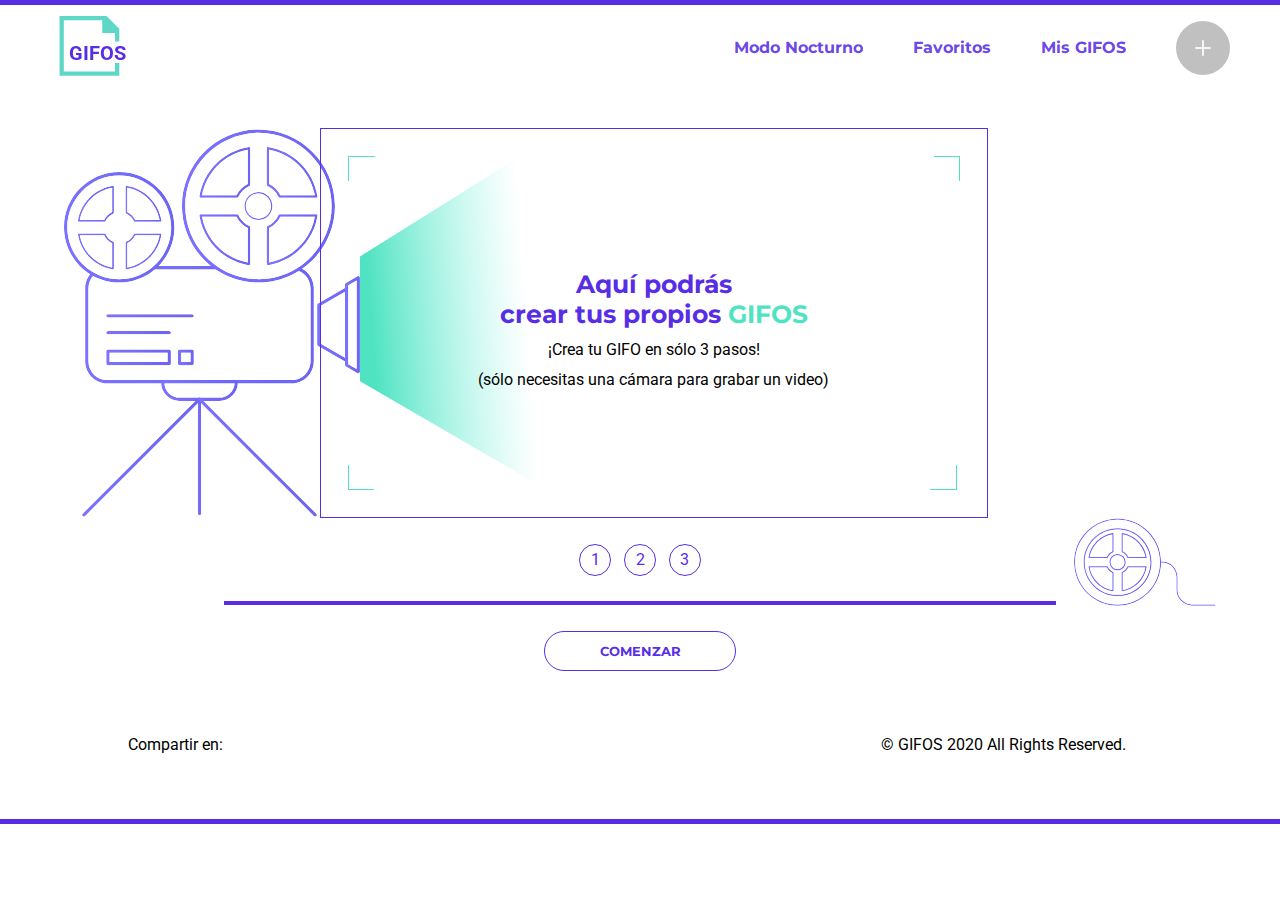
<file: crearGifo.html>
<!DOCTYPE html>
<html lang="en">
<head>
    <meta charset="UTF-8">
    <meta name="viewport" content="width=device-width, initial-scale=1.0">
    <title>GIFOS</title>
    <link href="https://fonts.googleapis.com/css2?family=Montserrat:wght@500;700&family=Roboto:wght@400;900&display=swap" rel="stylesheet">
    <link rel="stylesheet" href="/styles/generalStyle.css">
    <link rel="stylesheet" href="/styles/createGifos/createGifosStyle.css">
    <link rel="stylesheet" href="https://use.fontawesome.com/releases/v5.14.0/css/all.css" integrity="sha384-HzLeBuhoNPvSl5KYnjx0BT+WB0QEEqLprO+NBkkk5gbc67FTaL7XIGa2w1L0Xbgc" crossorigin="anonymous">
</head>
<body>

    <header id="header_home">
        <div id="logo&searcher">
            <a href="/home.html"><svg class="logo" width="53px" height="49px" viewBox="0 0 53 49" version="1.1" xmlns="http://www.w3.org/2000/svg" xmlns:xlink="http://www.w3.org/1999/xlink">
                <defs>
                    <polygon id="path-1" points="0.837379272 0.943343486 48.5296106 0.943343486 48.5296106 20.459945 0.837379272 20.459945"></polygon>
                </defs>
                <g id="GIFOS" stroke="none" stroke-width="1" fill="none" fill-rule="evenodd">
                    <g id="00-UI-Kit" transform="translate(-347.000000, -2463.000000)">
                        <g id="logo-mobile" transform="translate(347.000000, 2463.000000)">
                            <g id="Group-5">
                                <polygon id="Fill-1" fill="#5ED7C6" points="0 -0.0002 0 48.7913039 48.7915039 48.7913039 48.7915039 38.3359816 45.3063965 38.3359816 45.3063965 45.3061965 3.48510742 45.3061965 3.48510742 3.48490742 34.8510742 3.48490742 34.8510742 13.9402297 45.3063965 13.9402297 45.3063965 20.9111416 48.7915039 20.9111416 48.7915039 10.4551223 38.3361816 -0.0002"></polygon>
                                <g id="Group-4" transform="translate(7.000000, 16.000000)">
                                    <mask id="mask-2" fill="white">
                                        <use xlink:href="#path-1"></use>
                                    </mask>
                                    <g id="Clip-3"></g>
                                    <text id="GIFOS" mask="url(#mask-2)" font-family="Roboto-Black, Roboto" font-size="16" font-weight="700" fill="#572EE5">
                                        <tspan x="1" y="20">GIFOS</tspan>
                                    </text>
                                </g>
                            </g>
                        </g>
                    </g>
                </g>
            </svg></a>
        </div>
        <nav id="nav_home">
            <input type="checkbox">
            <span></span>
            <span></span>
            <span></span>
            <ul>
                <li><input type="submit" value="Modo Nocturno" onclick="darkmode()"  id="dark_default" class="text_default rest"></li>
                <span class="lines"></span>
                <li><a href="/favoritos.html" class = "tex_dark1 rest">Favoritos</a></li>
                <span class="lines"></span>
                <li><a href="/misGifos.html" class = "tex_dark1 rest">Mis GIFOS</a></li>
                <span class="lines"></span>
                </a>
                <li class="boton_agregar_li">
                    <a href="/crearGifo1.html" class="botton_agregar">    
                        <svg width="54px" height="54px" viewBox="0 0 54 54" version="1.1" xmlns="http://www.w3.org/2000/svg" xmlns:xlink="http://www.w3.org/1999/xlink">
                            <defs>
                                <path d="M27,19 C27.5522847,19 28,19.4477153 28,20 L28,20 L28,26 L34,26 C34.5128358,26 34.9355072,26.3860402 34.9932723,26.8833789 L35,27 C35,27.5522847 34.5522847,28 34,28 L34,28 L28,28 L28,34 C28,34.5128358 27.6139598,34.9355072 27.1166211,34.9932723 L27,35 C26.4477153,35 26,34.5522847 26,34 L26,34 L26,28 L20,28 C19.4871642,28 19.0644928,27.6139598 19.0067277,27.1166211 L19,27 C19,26.4477153 19.4477153,26 20,26 L20,26 L26,26 L26,20 C26,19.4871642 26.3860402,19.0644928 26.8833789,19.0067277 Z" id="path-2"></path>
                            </defs>
                            <g id="GIFOS" stroke="none" stroke-width="1" fill="none" fill-rule="evenodd">
                                <g id="00-UI-Kit" transform="translate(-517.000000, -2765.000000)">
                                    <g id="CTA-crear-gifo-active" transform="translate(517.000000, 2765.000000)">
                                        <circle class="circulito" fill="#9CAFC3" fill-rule="nonzero" cx="27" cy="27" r="27"></circle>
                                        <mask id="mask-2" fill="white">
                                            <use xlink:href="#path-2"></use>
                                        </mask>
                                        <use class="Combined-Shape" fill="#FFFFFF" fill-rule="nonzero" xlink:href="#path-2"></use>
                                    </g>
                                </g>
                            </g>
                        </svg>
                    </a>
                </li>
            </ul>
        </nav>
    </header>

    <div id = "box_create_giphy" class="box_create_giphy">
        <div id="box_cam" class="box_cam">
            <img src="/images/camara.svg" alt="" id="camara"> 
            <img src="/images/element-luz-camara.svg" alt="">
        </div>
        <div id="create_giphy" class="create_giphy">
            <div class="sides">
                <span id="s1" class="s1"></span>
                <span id="s2" class="s2"></span>
            </div>
            <div id="container-video" class="container-video">
                <h1 class="tex_dark1" id="title-crearGifo">Aquí podrás<br>crear tus propios <span>GIFOS</span></h1>
                <p class="tex_dark2" id="text1-crearGifo">¡Crea tu GIFO en sólo 3 pasos!</p>
                <p class="tex_dark2" id="text2-crearGifo">(sólo necesitas una cámara para grabar un video)</p>
                <div id='contenedor-video' class="video-container">
                    <video id="video" class="video"></video>
                    <div id="background-video" class="background-video"></div>
                </div>
            </div>
            <div class="sides">
                <span id="s3" class="s3"></span>
                <span id="s4" class="s4"></span>
            </div>
        </div>
    </div>
    <div id="sec_numeros" class="box_numbers">
        <p class="numbers first" id="uno">1</p>
        <p class="numbers" id="dos">2</p>
        <p class="numbers last" id="tre">3</p>
        <p class="contador" id="contador"></p>
        <img src="/images/pelicula.svg" alt="" id="pelicula">
    </div>
    <div class="box_line" id="insertAfter">
        <span class="line"></span>
    </div>

    <input type="submit" value="COMENZAR" id="boton" class="comenzar">
    
    <footer>
        <p class="tex_dark2">Compartir en:</p>
        <div class="logos">
            <i class="fab fa-instagram"></i>
            <i d="twitter" class="fab fa-twitter"></i>
            <i d="facebook" class="fab fa-facebook"></i>
        </div>
        <p id="rights" class="rights tex_dark2">© GIFOS 2020 All Rights Reserved.</p>
    </footer>


    <script src="https://www.WebRTC-Experiment.com/RecordRTC.js"></script>
    <script src="apps/generalApp.js"></script>
    <script src="apps/createGifos/createGifos.js"></script>
</body>
</html>
</file>
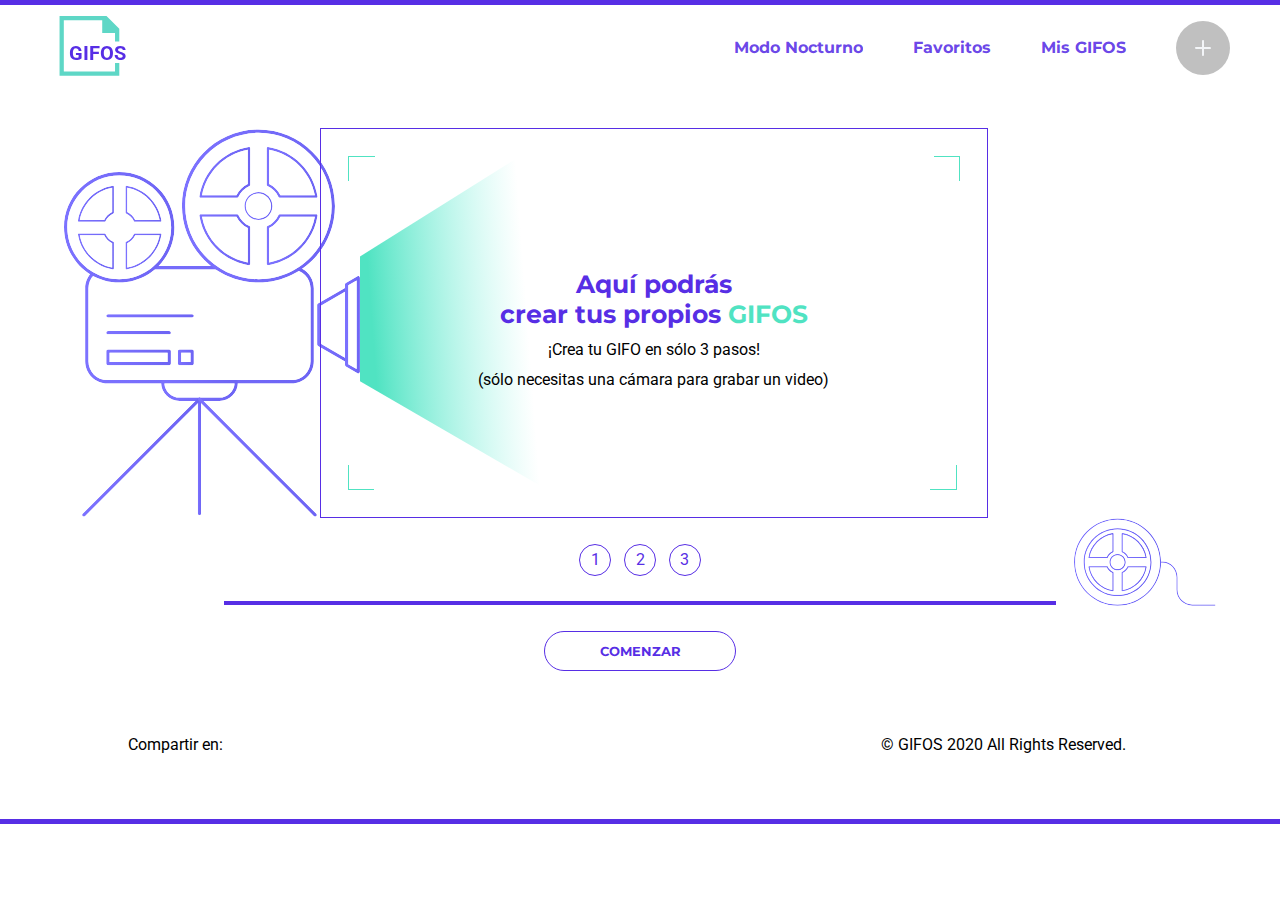
<file: crearGifo1.html>
<!DOCTYPE html>
<html lang="en">
<head>
    <meta charset="UTF-8">
    <meta name="viewport" content="width=device-width, initial-scale=1.0">
    <title>GIFOS</title>
    <link href="https://fonts.googleapis.com/css2?family=Montserrat:wght@500;700&family=Roboto:wght@400;900&display=swap" rel="stylesheet">
    <link rel="stylesheet" href="/styles/generalStyle.css">
    <link rel="stylesheet" href="/styles/createGifos/createGifosStyle.css">
    <link rel="stylesheet" href="https://use.fontawesome.com/releases/v5.14.0/css/all.css" integrity="sha384-HzLeBuhoNPvSl5KYnjx0BT+WB0QEEqLprO+NBkkk5gbc67FTaL7XIGa2w1L0Xbgc" crossorigin="anonymous">
</head>
<body>

    <header id="header_home">
        <div id="logo&searcher">
            <a href="/home.html"><svg class="logo" width="53px" height="49px" viewBox="0 0 53 49" version="1.1" xmlns="http://www.w3.org/2000/svg" xmlns:xlink="http://www.w3.org/1999/xlink">
                <defs>
                    <polygon id="path-1" points="0.837379272 0.943343486 48.5296106 0.943343486 48.5296106 20.459945 0.837379272 20.459945"></polygon>
                </defs>
                <g id="GIFOS" stroke="none" stroke-width="1" fill="none" fill-rule="evenodd">
                    <g id="00-UI-Kit" transform="translate(-347.000000, -2463.000000)">
                        <g id="logo-mobile" transform="translate(347.000000, 2463.000000)">
                            <g id="Group-5">
                                <polygon id="Fill-1" fill="#5ED7C6" points="0 -0.0002 0 48.7913039 48.7915039 48.7913039 48.7915039 38.3359816 45.3063965 38.3359816 45.3063965 45.3061965 3.48510742 45.3061965 3.48510742 3.48490742 34.8510742 3.48490742 34.8510742 13.9402297 45.3063965 13.9402297 45.3063965 20.9111416 48.7915039 20.9111416 48.7915039 10.4551223 38.3361816 -0.0002"></polygon>
                                <g id="Group-4" transform="translate(7.000000, 16.000000)">
                                    <mask id="mask-2" fill="white">
                                        <use xlink:href="#path-1"></use>
                                    </mask>
                                    <g id="Clip-3"></g>
                                    <text id="GIFOS" mask="url(#mask-2)" font-family="Roboto-Black, Roboto" font-size="16" font-weight="700" fill="#572EE5">
                                        <tspan x="1" y="20">GIFOS</tspan>
                                    </text>
                                </g>
                            </g>
                        </g>
                    </g>
                </g>
            </svg></a>
        </div>
        <nav id="nav_home">
            <input type="checkbox">
            <span></span>
            <span></span>
            <span></span>
            <ul>
                <li><input type="submit" value="Modo Nocturno" onclick="darkmode()"  id="dark_default" class="text_default rest"></li>
                <span class="lines"></span>
                <li><a href="/favoritos.html" class = "tex_dark1 rest">Favoritos</a></li>
                <span class="lines"></span>
                <li><a href="/misGifos.html" class = "tex_dark1 rest">Mis GIFOS</a></li>
                <span class="lines"></span>
                </a>
                <li class="boton_agregar_li">
                    <a href="/crearGifo1.html" class="botton_agregar">    
                        <svg width="54px" height="54px" viewBox="0 0 54 54" version="1.1" xmlns="http://www.w3.org/2000/svg" xmlns:xlink="http://www.w3.org/1999/xlink">
                            <defs>
                                <path d="M27,19 C27.5522847,19 28,19.4477153 28,20 L28,20 L28,26 L34,26 C34.5128358,26 34.9355072,26.3860402 34.9932723,26.8833789 L35,27 C35,27.5522847 34.5522847,28 34,28 L34,28 L28,28 L28,34 C28,34.5128358 27.6139598,34.9355072 27.1166211,34.9932723 L27,35 C26.4477153,35 26,34.5522847 26,34 L26,34 L26,28 L20,28 C19.4871642,28 19.0644928,27.6139598 19.0067277,27.1166211 L19,27 C19,26.4477153 19.4477153,26 20,26 L20,26 L26,26 L26,20 C26,19.4871642 26.3860402,19.0644928 26.8833789,19.0067277 Z" id="path-2"></path>
                            </defs>
                            <g id="GIFOS" stroke="none" stroke-width="1" fill="none" fill-rule="evenodd">
                                <g id="00-UI-Kit" transform="translate(-517.000000, -2765.000000)">
                                    <g id="CTA-crear-gifo-active" transform="translate(517.000000, 2765.000000)">
                                        <circle class="circulito" fill="#9CAFC3" fill-rule="nonzero" cx="27" cy="27" r="27"></circle>
                                        <mask id="mask-2" fill="white">
                                            <use xlink:href="#path-2"></use>
                                        </mask>
                                        <use class="Combined-Shape" fill="#FFFFFF" fill-rule="nonzero" xlink:href="#path-2"></use>
                                    </g>
                                </g>
                            </g>
                        </svg>
                    </a>
                </li>
            </ul>
        </nav>
    </header>

    <div id = "box_create_giphy" class="box_create_giphy">
        <div id="box_cam" class="box_cam">
            <img src="/images/camara.svg" alt="" id="camara"> 
            <img src="/images/element-luz-camara.svg" alt="">
        </div>
        <div id="create_giphy" class="create_giphy">
            <div class="sides">
                <span id="s1" class="s1"></span>
                <span id="s2" class="s2"></span>
            </div>
            <div id="container-video">
                <h1 class="tex_dark1" id="title-crearGifo">Aquí podrás<br>crear tus propios <span>GIFOS</span></h1>
                <p class="tex_dark2" id="text1-crearGifo">¡Crea tu GIFO en sólo 3 pasos!</p>
                <p class="tex_dark2" id="text2-crearGifo">(sólo necesitas una cámara para grabar un video)</p>
                <video id="video" class="video"></video>
            </div>
            <div class="sides">
                <span id="s3" class="s3"></span>
                <span id="s4" class="s4"></span>
            </div>
        </div>
    </div>
    <div id="sec_numeros" class="box_numbers">
        <p class="numbers first" id="uno">1</p>
        <p class="numbers" id="dos">2</p>
        <p class="numbers last" id="tre">3</p>
        <p class="contador" id="contador"></p>
        <img src="/images/pelicula.svg" alt="" id="pelicula">
    </div>
    <div class="box_line" id="insertAfter">
        <span class="line"></span>
    </div>

    <input type="submit" value="COMENZAR" id="boton" class="comenzar">
    
    <footer>
        <p class="tex_dark2">Compartir en:</p>
        <div class="logos">
            <i class="fab fa-instagram"></i>
            <i d="twitter" class="fab fa-twitter"></i>
            <i d="facebook" class="fab fa-facebook"></i>
        </div>
        <p id="rights" class="rights tex_dark2">© GIFOS 2020 All Rights Reserved.</p>
    </footer>


    <script src="https://www.WebRTC-Experiment.com/RecordRTC.js"></script>
    <script src="apps/generalApp.js"></script>
    <script src="apps/createGifos/createGifos.js"></script>
</body>
</html>
</file>
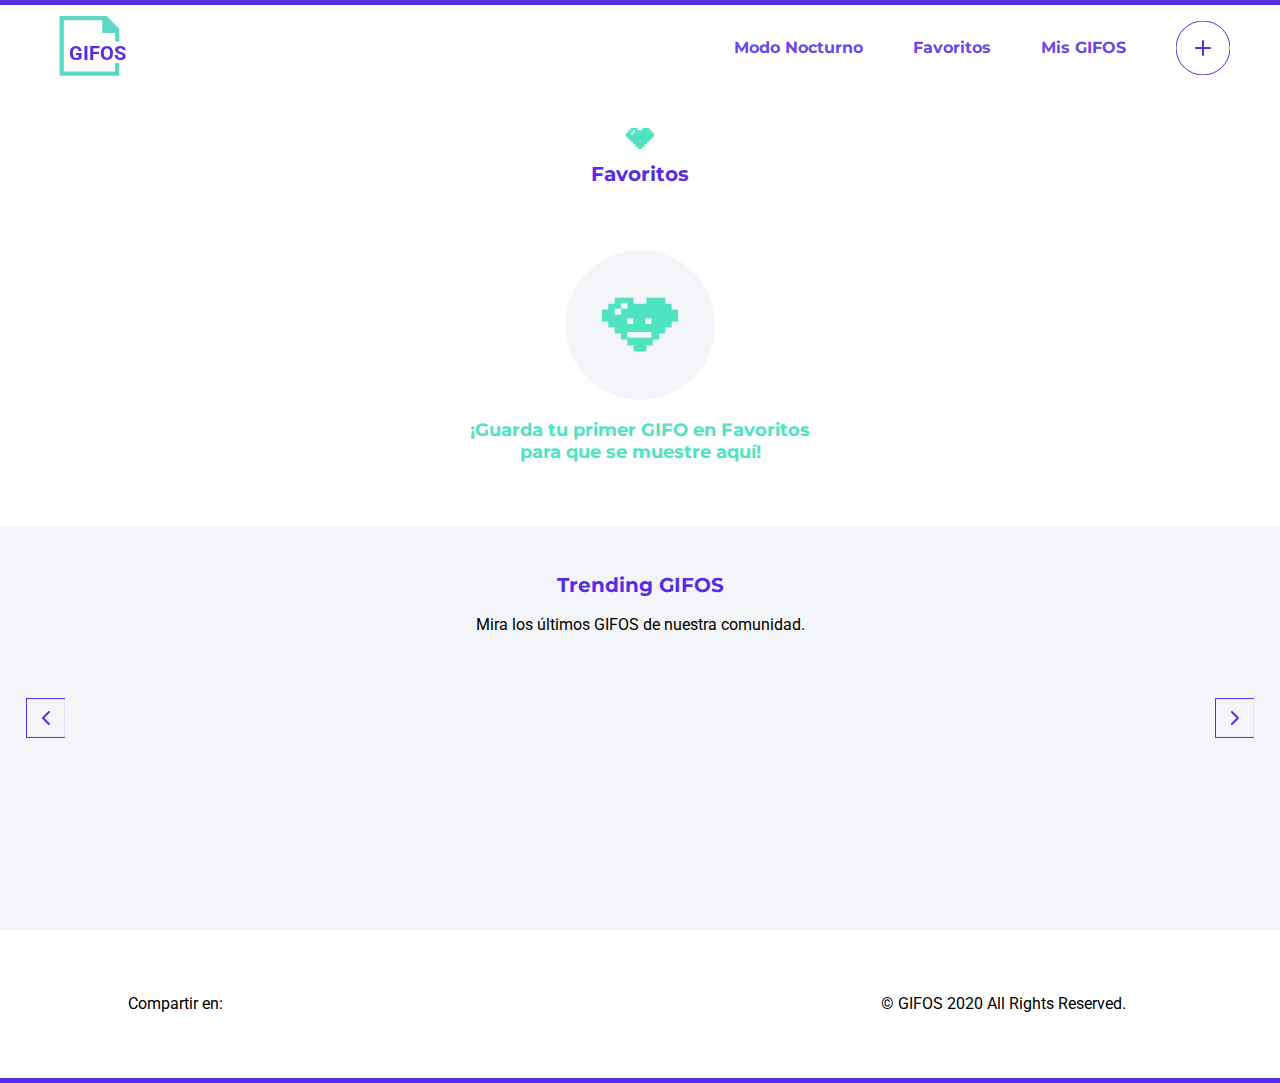
<file: favoritos.html>
<!DOCTYPE html>
<html lang="en">
<head>
    <meta charset="UTF-8">
    <meta name="viewport" content="width=device-width, initial-scale=1.0">
    <title>GIFOS</title>
    <link href="https://fonts.googleapis.com/css2?family=Montserrat:wght@500;700&family=Roboto:wght@400;900&display=swap" rel="stylesheet">
    <link rel="stylesheet" href="/styles/generalStyle.css">
    <link rel="stylesheet" href="/styles/gifosFav/gifosFavStyle.css">
    <link rel="stylesheet" href="https://use.fontawesome.com/releases/v5.14.0/css/all.css" integrity="sha384-HzLeBuhoNPvSl5KYnjx0BT+WB0QEEqLprO+NBkkk5gbc67FTaL7XIGa2w1L0Xbgc" crossorigin="anonymous">
</head>
<body id="cuerpo">

    <header id="header_home">

        <div id="logo&searcher">
            <a href="/home.html"><svg class="logo" width="53px" height="49px" viewBox="0 0 53 49" version="1.1" xmlns="http://www.w3.org/2000/svg" xmlns:xlink="http://www.w3.org/1999/xlink">
                <defs>
                    <polygon id="path-1" points="0.837379272 0.943343486 48.5296106 0.943343486 48.5296106 20.459945 0.837379272 20.459945"></polygon>
                </defs>
                <g id="GIFOS" stroke="none" stroke-width="1" fill="none" fill-rule="evenodd">
                    <g id="00-UI-Kit" transform="translate(-347.000000, -2463.000000)">
                        <g id="logo-mobile" transform="translate(347.000000, 2463.000000)">
                            <g id="Group-5">
                                <polygon id="Fill-1" fill="#5ED7C6" points="0 -0.0002 0 48.7913039 48.7915039 48.7913039 48.7915039 38.3359816 45.3063965 38.3359816 45.3063965 45.3061965 3.48510742 45.3061965 3.48510742 3.48490742 34.8510742 3.48490742 34.8510742 13.9402297 45.3063965 13.9402297 45.3063965 20.9111416 48.7915039 20.9111416 48.7915039 10.4551223 38.3361816 -0.0002"></polygon>
                                <g id="Group-4" transform="translate(7.000000, 16.000000)">
                                    <mask id="mask-2" fill="white">
                                        <use xlink:href="#path-1"></use>
                                    </mask>
                                    <g id="Clip-3"></g>
                                    <text id="GIFOS" mask="url(#mask-2)" font-family="Roboto-Black, Roboto" font-size="16" font-weight="700" fill="#572EE5">
                                        <tspan x="1" y="20">GIFOS</tspan>
                                    </text>
                                </g>
                            </g>
                        </g>
                    </g>
                </g>
            </svg></a>
            <div id='sticky_container' class="sticky_container" style="display: none;">
                <div id="container_searcher_sticky" class="box_sticky"> 
                    <input id="busqueda_sticky" class="finder" type="text" placeholder="Busca GIFOS y más" autocomplete="off">
                    <svg id='lupa_sticky'class =lupa_sticky" width="20px" height="20px" viewBox="0 0 20 20" version="1.1" xmlns="http://www.w3.org/2000/svg" xmlns:xlink="http://www.w3.org/1999/xlink">
                        <defs>
                            <path d="M8.5,0 C13.1944204,0 17,3.80557963 17,8.5 C17,10.4865245 16.3185332,12.3138839 15.1766205,13.7610573 L19.7071068,18.2928932 C20.0976311,18.6834175 20.0976311,19.3165825 19.7071068,19.7071068 C19.3165825,20.0976311 18.6834175,20.0976311 18.2928932,19.7071068 L18.2928932,19.7071068 L13.7610573,15.1766205 C12.3138839,16.3185332 10.4865245,17 8.5,17 C3.80557963,17 0,13.1944204 0,8.5 C0,3.80557963 3.80557963,0 8.5,0 Z M8.5,2 C4.91014913,2 2,4.91014913 2,8.5 C2,12.0898509 4.91014913,15 8.5,15 C10.2704128,15 11.8755097,14.2921984 13.0477521,13.1441339 L13.0928932,13.0928932 C13.1090201,13.0767663 13.1255608,13.0613054 13.1424811,13.0465104 C14.2921984,11.8755097 15,10.2704128 15,8.5 C15,4.91014913 12.0898509,2 8.5,2 Z" id="path-3"></path>
                        </defs>
                        <g id="GIFOS" stroke="none" stroke-width="1" fill="none" fill-rule="evenodd">
                            <g id="00-UI-Kit" transform="translate(-637.000000, -518.000000)">
                                <g id="-Nav-Desktop-Sticky" transform="translate(0.000000, 479.000000)">
                                    <g id="icon-search" transform="translate(637.000000, 39.000000)">
                                        <mask id="mask-2" fill="white">
                                            <use xlink:href="#path-3"></use>
                                        </mask>
                                        <use id="lupa_sticky_use" fill="#572EE5" fill-rule="nonzero" xlink:href="#path-3" class="lupa"></use>
                                    </g>
                                </g>
                            </g>
                        </g>
                    </svg>
                    <svg id="img_close_sticky" class="img_close_off" width="14px" height="14px" viewBox="0 0 14 14" version="1.1" xmlns="http://www.w3.org/2000/svg" xmlns:xlink="http://www.w3.org/1999/xlink">
                        <path d="M0.292893219,0.292893219 C0.683417511,-0.0976310729 1.31658249,-0.0976310729 1.70710678,0.292893219 L1.70710678,0.292893219 L7,5.585 L12.2928932,0.292893219 C12.6533772,-0.0675907428 13.2206082,-0.0953202783 13.6128994,0.209704612 L13.7071068,0.292893219 C14.0976311,0.683417511 14.0976311,1.31658249 13.7071068,1.70710678 L13.7071068,1.70710678 L8.415,7 L13.7071068,12.2928932 C14.0675907,12.6533772 14.0953203,13.2206082 13.7902954,13.6128994 L13.7071068,13.7071068 C13.3165825,14.0976311 12.6834175,14.0976311 12.2928932,13.7071068 L12.2928932,13.7071068 L7,8.415 L1.70710678,13.7071068 C1.34662282,14.0675907 0.779391764,14.0953203 0.387100557,13.7902954 L0.292893219,13.7071068 C-0.0976310729,13.3165825 -0.0976310729,12.6834175 0.292893219,12.2928932 L0.292893219,12.2928932 L5.585,7 L0.292893219,1.70710678 C-0.0675907428,1.34662282 -0.0953202783,0.779391764 0.209704612,0.387100557 Z" id="path"></path>
                        </defs>
                        <g id="GIFOS" stroke="none" stroke-width="1" fill="none" fill-rule="evenodd">
                            <g id="00-UI-Kit" transform="translate(-669.000000, -2993.000000)">
                                <g id="close" transform="translate(669.000000, 2993.000000)">
                                    <mask id="mask-2" fill="white">
                                        <use xlink:href="#path"></use>
                                    </mask>
                                    <use class='img_close_color' fill="#4A1EE3" fill-rule="nonzero" xlink:href="#path"></use>
                                </g>
                            </g>
                        </g>
                    </svg>
        
                </div>
            </div>
        </div>

        <nav id="nav_home">
            <input type="checkbox" id="check">
            <span></span>
            <span id="span1"></span>
            <span id="span2"></span>
            <ul>
                <li><input type="submit" value="Modo Nocturno" onclick="darkmode()"  id="dark_default" class="text_default rest"></li>
                <span class="lines"></span>
                <li><a href="/favoritos.html" class = "tex_dark1 rest">Favoritos</a></li>
                <span class="lines"></span>
                <li><a href="/misGifos.html" class = "tex_dark1 rest">Mis GIFOS</a></li>
                <span class="lines"></span>
                </a>
                <li class="boton_agregar_li">
                    <a href="/crearGifo1.html" class="botton_agregar">    
                        <svg width="54px" height="54px" viewBox="0 0 54 54" version="1.1" xmlns="http://www.w3.org/2000/svg" xmlns:xlink="http://www.w3.org/1999/xlink">
                            <defs>
                                <path d="M27,19 C27.5522847,19 28,19.4477153 28,20 L28,20 L28,26 L34,26 C34.5128358,26 34.9355072,26.3860402 34.9932723,26.8833789 L35,27 C35,27.5522847 34.5522847,28 34,28 L34,28 L28,28 L28,34 C28,34.5128358 27.6139598,34.9355072 27.1166211,34.9932723 L27,35 C26.4477153,35 26,34.5522847 26,34 L26,34 L26,28 L20,28 C19.4871642,28 19.0644928,27.6139598 19.0067277,27.1166211 L19,27 C19,26.4477153 19.4477153,26 20,26 L20,26 L26,26 L26,20 C26,19.4871642 26.3860402,19.0644928 26.8833789,19.0067277 Z" id="path-2"></path>
                            </defs>
                            <g id="GIFOS" stroke="none" stroke-width="1" fill="none" fill-rule="evenodd">
                                <g id="00-UI-Kit" transform="translate(-517.000000, -2765.000000)">
                                    <g id="CTA-crear-gifo-active" transform="translate(517.000000, 2765.000000)">
                                        <circle class="circulito" fill="#9CAFC3" fill-rule="nonzero" cx="27" cy="27" r="27"></circle>
                                        <mask id="mask-2" fill="white">
                                            <use xlink:href="#path-2"></use>
                                        </mask>
                                        <use class="Combined-Shape" fill="#FFFFFF" fill-rule="nonzero" xlink:href="#path-2"></use>
                                    </g>
                                </g>
                            </g>
                        </svg>
                    </a>
                </li>
            </ul>
        </nav>

    </header>

    <img src="/images/icon-favoritos.svg" class = "favoritos_misG" alt="">
    <h2 id="fav_mis_gifos" class = "tex_dark1">Favoritos</h2>

    <div id='favoritos'class="sec_fav_misG">
    </div>

    <!-- <input type="submit" value="VER MÁS" id="verMas" class="verMas"> -->

    <div id="sec_trending" class="trending_section">
        <h2 class = "title_trending tex_dark1">Trending GIFOS</h2>
        <p class="tex_dark2">Mira los últimos <span class="descripcion_trending tex_dark2">GIFOS de nuestra comunidad.</span></p>
        <div class="desktop_arrows">
            <svg id='arrow_left' class="arrrow left" width="40px" height="40px" viewBox="0 0 40 40" version="1.1" xmlns="http://www.w3.org/2000/svg" xmlns:xlink="http://www.w3.org/1999/xlink">
                <defs>
                    <path d="M2.41421356,7 L7.70710678,1.70710678 C8.09763107,1.31658249 8.09763107,0.683417511 7.70710678,0.292893219 C7.31658249,-0.0976310729 6.68341751,-0.0976310729 6.29289322,0.292893219 L0.292893219,6.29289322 C-0.0976310729,6.68341751 -0.0976310729,7.31658249 0.292893219,7.70710678 L6.29289322,13.7071068 C6.68341751,14.0976311 7.31658249,14.0976311 7.70710678,13.7071068 C8.09763107,13.3165825 8.09763107,12.6834175 7.70710678,12.2928932 L2.41421356,7 Z" id="path-x1"></path>
                </defs>
                <g id="changes_left" class ="changes" stroke="none" stroke-width="1" fill="none" fill-rule="evenodd">
                    <g id="00-UI-Kit" transform="translate(-176.000000, -2965.000000)">
                        <g id="button-slider-left" transform="translate(176.000000, 2965.000000)">
                            <rect id="Rectangle-Copy-8" class="changes_rectangle_arrow" stroke="#572EE5" fill-rule="nonzero" x="0.5" y="0.5" width="39" height="39"></rect>
                            <g id="button-left" transform="translate(16.000000, 13.000000)">
                                <mask id="mask-2" fill="white">
                                    <use xlink:href="#path-x1"></use>
                                </mask>
                                <use id="changes_use_left" class="changes_arrow" fill="#572EE5" fill-rule="nonzero" xlink:href="#path-x1"></use>
                            </g>
                        </g>
                    </g>
                </g>
            </svg>
            <div id="trending" class="main-trending"></div>
            <svg id='arrow_right' class="arrrow right" width="40px" height="40px" viewBox="0 0 40 40" version="1.1" xmlns="http://www.w3.org/2000/svg" xmlns:xlink="http://www.w3.org/1999/xlink">
                <defs>
                    <path d="M5.58578644,7 L0.292893219,12.2928932 C-0.0976310729,12.6834175 -0.0976310729,13.3165825 0.292893219,13.7071068 C0.683417511,14.0976311 1.31658249,14.0976311 1.70710678,13.7071068 L7.70710678,7.70710678 C8.09763107,7.31658249 8.09763107,6.68341751 7.70710678,6.29289322 L1.70710678,0.292893219 C1.31658249,-0.0976310729 0.683417511,-0.0976310729 0.292893219,0.292893219 C-0.0976310729,0.683417511 -0.0976310729,1.31658249 0.292893219,1.70710678 L5.58578644,7 Z" id="path-y1"></path>
                </defs>
                <g id="changes_right" class ="changes" stroke="none" stroke-width="1" fill="none" fill-rule="evenodd">
                    <g id="00-UI-Kit" transform="translate(-176.000000, -2911.000000)">
                        <g id="button-slider-right" transform="translate(176.000000, 2911.000000)">
                            <rect id="Rectangle-Copy-7" class="changes_rectangle_arrow" stroke="#572EE5" fill-rule="nonzero" x="0.5" y="0.5" width="39" height="39"></rect>
                            <g id="button-right" transform="translate(16.000000, 13.000000)">
                                <mask id="mask-2" fill="white">
                                    <use xlink:href="#path-y1"></use>
                                </mask>
                                <use id="changes_use_right" class="changes_arrow" fill="#572EE5" fill-rule="nonzero" xlink:href="#path-y1"></use>
                            </g>
                        </g>
                    </g>
                </g>
            </svg>
        </div>
    </div>

    <footer>
        <p class="tex_dark2">Compartir en:</p>
        <div class="logos">
            <i class="fab fa-instagram"></i>
            <i d="twitter" class="fab fa-twitter"></i>
            <i d="facebook" class="fab fa-facebook"></i>
        </div>
        <p id="rights" class="rights tex_dark2">© GIFOS 2020 All Rights Reserved.</p>
    </footer>
    
    <script src="apps/generalApp.js"></script>
    <script src="apps/gifosFav/gifosFavApp.js"></script>
</body>
</html>
</file>
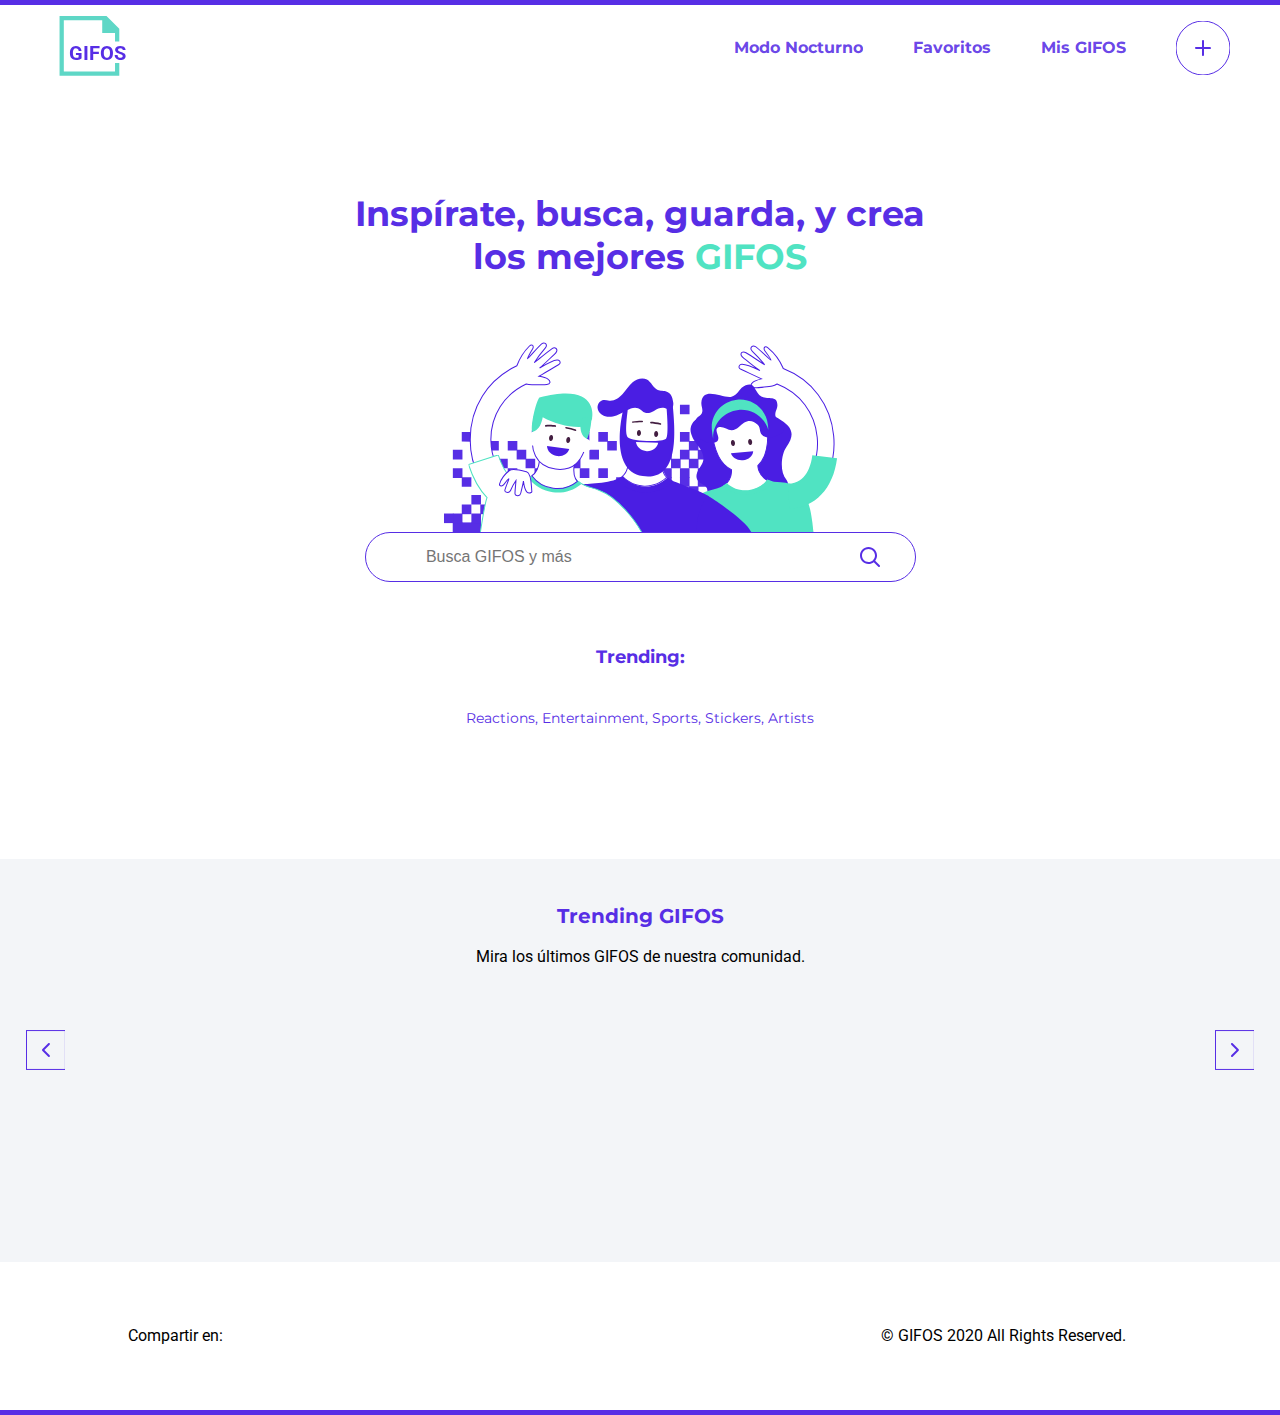
<file: home.html>
<!DOCTYPE html>
<html lang="en">
<head>
    <meta charset="UTF-8">
    <meta name="viewport" content="width=device-width, initial-scale=1.0">
    <title>GIFOS</title>
    <link href="https://fonts.googleapis.com/css2?family=Montserrat:wght@500;700&family=Roboto:wght@400;900&display=swap" rel="stylesheet">
    <link rel="stylesheet" href="/styles/generalStyle.css">
    <link rel="stylesheet" href="/styles/home/homeStyle.css">
    <link rel="stylesheet" href="https://use.fontawesome.com/releases/v5.14.0/css/all.css" integrity="sha384-HzLeBuhoNPvSl5KYnjx0BT+WB0QEEqLprO+NBkkk5gbc67FTaL7XIGa2w1L0Xbgc" crossorigin="anonymous">
</head>
<body id="page_home">

    <header id="header_home">

        <div id="logo&searcher">
            <a href="/home.html"><svg class="logo" width="53px" height="49px" viewBox="0 0 53 49" version="1.1" xmlns="http://www.w3.org/2000/svg" xmlns:xlink="http://www.w3.org/1999/xlink">
                <defs>
                    <polygon id="path-1" points="0.837379272 0.943343486 48.5296106 0.943343486 48.5296106 20.459945 0.837379272 20.459945"></polygon>
                </defs>
                <g id="GIFOS" stroke="none" stroke-width="1" fill="none" fill-rule="evenodd">
                    <g id="00-UI-Kit" transform="translate(-347.000000, -2463.000000)">
                        <g id="logo-mobile" transform="translate(347.000000, 2463.000000)">
                            <g id="Group-5">
                                <polygon id="Fill-1" fill="#5ED7C6" points="0 -0.0002 0 48.7913039 48.7915039 48.7913039 48.7915039 38.3359816 45.3063965 38.3359816 45.3063965 45.3061965 3.48510742 45.3061965 3.48510742 3.48490742 34.8510742 3.48490742 34.8510742 13.9402297 45.3063965 13.9402297 45.3063965 20.9111416 48.7915039 20.9111416 48.7915039 10.4551223 38.3361816 -0.0002"></polygon>
                                <g id="Group-4" transform="translate(7.000000, 16.000000)">
                                    <mask id="mask-2" fill="white">
                                        <use xlink:href="#path-1"></use>
                                    </mask>
                                    <g id="Clip-3"></g>
                                    <text id="GIFOS" mask="url(#mask-2)" font-family="Roboto-Black, Roboto" font-size="16" font-weight="700" fill="#572EE5">
                                        <tspan x="1" y="20">GIFOS</tspan>
                                    </text>
                                </g>
                            </g>
                        </g>
                    </g>
                </g>
            </svg></a>
            <div id='sticky_container' class="sticky_container" style="display: none;">
                <div id="container_searcher_sticky" class="box_sticky"> 
                    <input id="busqueda_sticky" class="finder" type="text" placeholder="Busca GIFOS y más" autocomplete="off">
                    <svg id='lupa_sticky'class =lupa_sticky" width="20px" height="20px" viewBox="0 0 20 20" version="1.1" xmlns="http://www.w3.org/2000/svg" xmlns:xlink="http://www.w3.org/1999/xlink">
                        <defs>
                            <path d="M8.5,0 C13.1944204,0 17,3.80557963 17,8.5 C17,10.4865245 16.3185332,12.3138839 15.1766205,13.7610573 L19.7071068,18.2928932 C20.0976311,18.6834175 20.0976311,19.3165825 19.7071068,19.7071068 C19.3165825,20.0976311 18.6834175,20.0976311 18.2928932,19.7071068 L18.2928932,19.7071068 L13.7610573,15.1766205 C12.3138839,16.3185332 10.4865245,17 8.5,17 C3.80557963,17 0,13.1944204 0,8.5 C0,3.80557963 3.80557963,0 8.5,0 Z M8.5,2 C4.91014913,2 2,4.91014913 2,8.5 C2,12.0898509 4.91014913,15 8.5,15 C10.2704128,15 11.8755097,14.2921984 13.0477521,13.1441339 L13.0928932,13.0928932 C13.1090201,13.0767663 13.1255608,13.0613054 13.1424811,13.0465104 C14.2921984,11.8755097 15,10.2704128 15,8.5 C15,4.91014913 12.0898509,2 8.5,2 Z" id="path-3"></path>
                        </defs>
                        <g id="GIFOS" stroke="none" stroke-width="1" fill="none" fill-rule="evenodd">
                            <g id="00-UI-Kit" transform="translate(-637.000000, -518.000000)">
                                <g id="-Nav-Desktop-Sticky" transform="translate(0.000000, 479.000000)">
                                    <g id="icon-search" transform="translate(637.000000, 39.000000)">
                                        <mask id="mask-2" fill="white">
                                            <use xlink:href="#path-3"></use>
                                        </mask>
                                        <use id="lupa_sticky_use" fill="#572EE5" fill-rule="nonzero" xlink:href="#path-3" class="lupa"></use>
                                    </g>
                                </g>
                            </g>
                        </g>
                    </svg>
                    <svg id="img_close_sticky" class="img_close_off" width="14px" height="14px" viewBox="0 0 14 14" version="1.1" xmlns="http://www.w3.org/2000/svg" xmlns:xlink="http://www.w3.org/1999/xlink">
                        <path d="M0.292893219,0.292893219 C0.683417511,-0.0976310729 1.31658249,-0.0976310729 1.70710678,0.292893219 L1.70710678,0.292893219 L7,5.585 L12.2928932,0.292893219 C12.6533772,-0.0675907428 13.2206082,-0.0953202783 13.6128994,0.209704612 L13.7071068,0.292893219 C14.0976311,0.683417511 14.0976311,1.31658249 13.7071068,1.70710678 L13.7071068,1.70710678 L8.415,7 L13.7071068,12.2928932 C14.0675907,12.6533772 14.0953203,13.2206082 13.7902954,13.6128994 L13.7071068,13.7071068 C13.3165825,14.0976311 12.6834175,14.0976311 12.2928932,13.7071068 L12.2928932,13.7071068 L7,8.415 L1.70710678,13.7071068 C1.34662282,14.0675907 0.779391764,14.0953203 0.387100557,13.7902954 L0.292893219,13.7071068 C-0.0976310729,13.3165825 -0.0976310729,12.6834175 0.292893219,12.2928932 L0.292893219,12.2928932 L5.585,7 L0.292893219,1.70710678 C-0.0675907428,1.34662282 -0.0953202783,0.779391764 0.209704612,0.387100557 Z" id="path"></path>
                        </defs>
                        <g id="GIFOS" stroke="none" stroke-width="1" fill="none" fill-rule="evenodd">
                            <g id="00-UI-Kit" transform="translate(-669.000000, -2993.000000)">
                                <g id="close" transform="translate(669.000000, 2993.000000)">
                                    <mask id="mask-2" fill="white">
                                        <use xlink:href="#path"></use>
                                    </mask>
                                    <use class='img_close_color' fill="#4A1EE3" fill-rule="nonzero" xlink:href="#path"></use>
                                </g>
                            </g>
                        </g>
                    </svg>
        
                </div>
            </div>
        </div>

        <nav id="nav_home">
            <input type="checkbox" id="check">
            <span></span>
            <span id="span1"></span>
            <span id="span2"></span>
            <ul>
                <li><input type="submit" value="Modo Nocturno" onclick="darkmode()"  id="dark_default" class="text_default rest"></li>
                <span class="lines"></span>
                <li><a href="/favoritos.html" class = "tex_dark1 rest">Favoritos</a></li>
                <span class="lines"></span>
                <li><a href="/misGifos.html" class = "tex_dark1 rest">Mis GIFOS</a></li>
                <span class="lines"></span>
                </a>
                <li class="boton_agregar_li">
                    <a href="/crearGifo1.html" class="botton_agregar">    
                        <svg width="54px" height="54px" viewBox="0 0 54 54" version="1.1" xmlns="http://www.w3.org/2000/svg" xmlns:xlink="http://www.w3.org/1999/xlink">
                            <defs>
                                <path d="M27,19 C27.5522847,19 28,19.4477153 28,20 L28,20 L28,26 L34,26 C34.5128358,26 34.9355072,26.3860402 34.9932723,26.8833789 L35,27 C35,27.5522847 34.5522847,28 34,28 L34,28 L28,28 L28,34 C28,34.5128358 27.6139598,34.9355072 27.1166211,34.9932723 L27,35 C26.4477153,35 26,34.5522847 26,34 L26,34 L26,28 L20,28 C19.4871642,28 19.0644928,27.6139598 19.0067277,27.1166211 L19,27 C19,26.4477153 19.4477153,26 20,26 L20,26 L26,26 L26,20 C26,19.4871642 26.3860402,19.0644928 26.8833789,19.0067277 Z" id="path-2"></path>
                            </defs>
                            <g id="GIFOS" stroke="none" stroke-width="1" fill="none" fill-rule="evenodd">
                                <g id="00-UI-Kit" transform="translate(-517.000000, -2765.000000)">
                                    <g id="CTA-crear-gifo-active" transform="translate(517.000000, 2765.000000)">
                                        <circle class="circulito" fill="#9CAFC3" fill-rule="nonzero" cx="27" cy="27" r="27"></circle>
                                        <mask id="mask-2" fill="white">
                                            <use xlink:href="#path-2"></use>
                                        </mask>
                                        <use class="Combined-Shape" fill="#FFFFFF" fill-rule="nonzero" xlink:href="#path-2"></use>
                                    </g>
                                </g>
                            </g>
                        </svg>
                    </a>
                </li>
            </ul>
        </nav>

    </header>

    <div id="logo_searcher" class= text_image>
        <h1 class = "title_home tex_dark1">Inspírate, busca, guarda, y crea los mejores <span> GIFOS</span></h1>
        <img src="/images/ilustra_header.svg" alt="" class="photo_search">
    </div>

    <div id="sec_home" class="box_home">
        <div id="searcher_container" class="box_home_container">
            <input id="searcher" class="finder" type="text" placeholder="Busca GIFOS y más" autocomplete="off">
            <svg id="find" width="20px" height="20px" viewBox="0 0 20 20" version="1.1" xmlns="http://www.w3.org/2000/svg" xmlns:xlink="http://www.w3.org/1999/xlink">
                <defs>
                    <path d="M8.5,0 C13.1944204,0 17,3.80557963 17,8.5 C17,10.4865245 16.3185332,12.3138839 15.1766205,13.7610573 L19.7071068,18.2928932 C20.0976311,18.6834175 20.0976311,19.3165825 19.7071068,19.7071068 C19.3165825,20.0976311 18.6834175,20.0976311 18.2928932,19.7071068 L18.2928932,19.7071068 L13.7610573,15.1766205 C12.3138839,16.3185332 10.4865245,17 8.5,17 C3.80557963,17 0,13.1944204 0,8.5 C0,3.80557963 3.80557963,0 8.5,0 Z M8.5,2 C4.91014913,2 2,4.91014913 2,8.5 C2,12.0898509 4.91014913,15 8.5,15 C10.2704128,15 11.8755097,14.2921984 13.0477521,13.1441339 L13.0928932,13.0928932 C13.1090201,13.0767663 13.1255608,13.0613054 13.1424811,13.0465104 C14.2921984,11.8755097 15,10.2704128 15,8.5 C15,4.91014913 12.0898509,2 8.5,2 Z" id="path-3"></path>
                </defs>
                <g id="GIFOS" stroke="none" stroke-width="1" fill="none" fill-rule="evenodd">
                    <g id="00-UI-Kit" transform="translate(-637.000000, -518.000000)">
                        <g id="-Nav-Desktop-Sticky" transform="translate(0.000000, 479.000000)">
                            <g id="icon-search" transform="translate(637.000000, 39.000000)">
                                <mask id="mask-2" fill="white">
                                    <use xlink:href="#path-3"></use>
                                </mask>
                                <use fill="#572EE5" fill-rule="nonzero" xlink:href="#path-3" id="lupa_use" class="lupa"></use>
                            </g>
                        </g>
                    </g>
                </g>
            </svg>
            <svg id="img_close" class="img_close_off" width="14px" height="14px" viewBox="0 0 14 14" version="1.1" xmlns="http://www.w3.org/2000/svg" xmlns:xlink="http://www.w3.org/1999/xlink">
                <path d="M0.292893219,0.292893219 C0.683417511,-0.0976310729 1.31658249,-0.0976310729 1.70710678,0.292893219 L1.70710678,0.292893219 L7,5.585 L12.2928932,0.292893219 C12.6533772,-0.0675907428 13.2206082,-0.0953202783 13.6128994,0.209704612 L13.7071068,0.292893219 C14.0976311,0.683417511 14.0976311,1.31658249 13.7071068,1.70710678 L13.7071068,1.70710678 L8.415,7 L13.7071068,12.2928932 C14.0675907,12.6533772 14.0953203,13.2206082 13.7902954,13.6128994 L13.7071068,13.7071068 C13.3165825,14.0976311 12.6834175,14.0976311 12.2928932,13.7071068 L12.2928932,13.7071068 L7,8.415 L1.70710678,13.7071068 C1.34662282,14.0675907 0.779391764,14.0953203 0.387100557,13.7902954 L0.292893219,13.7071068 C-0.0976310729,13.3165825 -0.0976310729,12.6834175 0.292893219,12.2928932 L0.292893219,12.2928932 L5.585,7 L0.292893219,1.70710678 C-0.0675907428,1.34662282 -0.0953202783,0.779391764 0.209704612,0.387100557 Z" id="path"></path>
                </defs>
                <g id="GIFOS" stroke="none" stroke-width="1" fill="none" fill-rule="evenodd">
                    <g id="00-UI-Kit" transform="translate(-669.000000, -2993.000000)">
                        <g id="close" transform="translate(669.000000, 2993.000000)">
                            <mask id="mask-2" fill="white">
                                <use xlink:href="#path"></use>
                            </mask>
                            <use class='img_close_color' fill="#4A1EE3" fill-rule="nonzero" xlink:href="#path"></use>
                        </g>
                    </g>
                </g>
            </svg>
        </div>
    </div>

    <div id="total_content_search" class="box_trending_search"></div>
        <h3 id="h3_text" class ="tex_dark1">Trending:</h3>
        <p id="text_content_search"class ="text_trending tex_dark1">Reactions, Entertainment, Sports, Stickers, Artists</p>
        <div id="container_search" class="box_search">
        </div>
    </div>
    
    <div id="sec_trending" class="trending_section">
        <h2 class = "title_trending tex_dark1">Trending GIFOS</h2>
        <p class="tex_dark2">Mira los últimos <span class="descripcion_trending tex_dark2">GIFOS de nuestra comunidad.</span></p>
        <div class="desktop_arrows">
            <svg id='arrow_left' class="arrrow left" width="40px" height="40px" viewBox="0 0 40 40" version="1.1" xmlns="http://www.w3.org/2000/svg" xmlns:xlink="http://www.w3.org/1999/xlink">
                <defs>
                    <path d="M2.41421356,7 L7.70710678,1.70710678 C8.09763107,1.31658249 8.09763107,0.683417511 7.70710678,0.292893219 C7.31658249,-0.0976310729 6.68341751,-0.0976310729 6.29289322,0.292893219 L0.292893219,6.29289322 C-0.0976310729,6.68341751 -0.0976310729,7.31658249 0.292893219,7.70710678 L6.29289322,13.7071068 C6.68341751,14.0976311 7.31658249,14.0976311 7.70710678,13.7071068 C8.09763107,13.3165825 8.09763107,12.6834175 7.70710678,12.2928932 L2.41421356,7 Z" id="path-x1"></path>
                </defs>
                <g id="changes_left" class ="changes" stroke="none" stroke-width="1" fill="none" fill-rule="evenodd">
                    <g id="00-UI-Kit" transform="translate(-176.000000, -2965.000000)">
                        <g id="button-slider-left" transform="translate(176.000000, 2965.000000)">
                            <rect id="Rectangle-Copy-8" class="changes_rectangle_arrow" stroke="#572EE5" fill-rule="nonzero" x="0.5" y="0.5" width="39" height="39"></rect>
                            <g id="button-left" transform="translate(16.000000, 13.000000)">
                                <mask id="mask-2" fill="white">
                                    <use xlink:href="#path-x1"></use>
                                </mask>
                                <use id="changes_use_left" class="changes_arrow" fill="#572EE5" fill-rule="nonzero" xlink:href="#path-x1"></use>
                            </g>
                        </g>
                    </g>
                </g>
            </svg>
            <div id="trending" class="main-trending"></div>
            <svg id='arrow_right' class="arrrow right" width="40px" height="40px" viewBox="0 0 40 40" version="1.1" xmlns="http://www.w3.org/2000/svg" xmlns:xlink="http://www.w3.org/1999/xlink">
                <defs>
                    <path d="M5.58578644,7 L0.292893219,12.2928932 C-0.0976310729,12.6834175 -0.0976310729,13.3165825 0.292893219,13.7071068 C0.683417511,14.0976311 1.31658249,14.0976311 1.70710678,13.7071068 L7.70710678,7.70710678 C8.09763107,7.31658249 8.09763107,6.68341751 7.70710678,6.29289322 L1.70710678,0.292893219 C1.31658249,-0.0976310729 0.683417511,-0.0976310729 0.292893219,0.292893219 C-0.0976310729,0.683417511 -0.0976310729,1.31658249 0.292893219,1.70710678 L5.58578644,7 Z" id="path-y1"></path>
                </defs>
                <g id="changes_right" class ="changes" stroke="none" stroke-width="1" fill="none" fill-rule="evenodd">
                    <g id="00-UI-Kit" transform="translate(-176.000000, -2911.000000)">
                        <g id="button-slider-right" transform="translate(176.000000, 2911.000000)">
                            <rect id="Rectangle-Copy-7" class="changes_rectangle_arrow" stroke="#572EE5" fill-rule="nonzero" x="0.5" y="0.5" width="39" height="39"></rect>
                            <g id="button-right" transform="translate(16.000000, 13.000000)">
                                <mask id="mask-2" fill="white">
                                    <use xlink:href="#path-y1"></use>
                                </mask>
                                <use id="changes_use_right" class="changes_arrow" fill="#572EE5" fill-rule="nonzero" xlink:href="#path-y1"></use>
                            </g>
                        </g>
                    </g>
                </g>
            </svg>
        </div>
    </div>

    <footer>
        <p class="tex_dark2">Compartir en:</p>
        <div class="logos">
            <i class="fab fa-instagram"></i>
            <i d="twitter" class="fab fa-twitter"></i>
            <i d="facebook" class="fab fa-facebook"></i>
        </div>
        <p id="rights" class="rights tex_dark2">© GIFOS 2020 All Rights Reserved.</p>
    </footer>

    <script src="apps/generalApp.js"></script>
    <script src="apps/home/homeApp.js"></script>
</body>
</html>
</file>
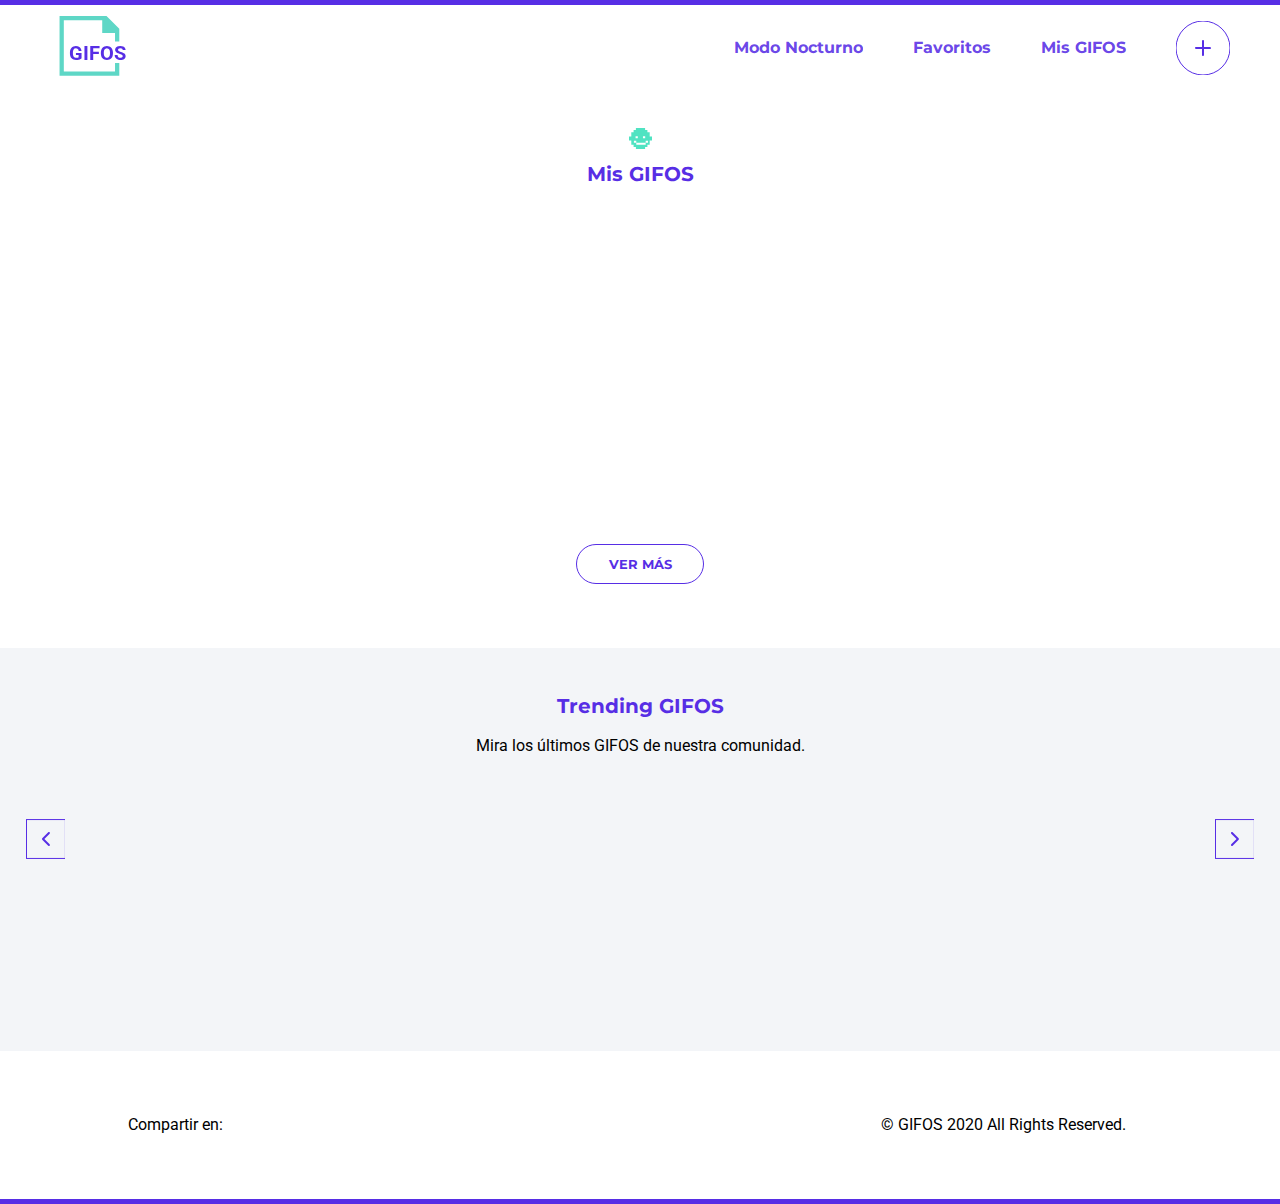
<file: misGifos.html>
<!DOCTYPE html>
<html lang="en">
<head>
    <meta charset="UTF-8">
    <meta name="viewport" content="width=device-width, initial-scale=1.0">
    <title>GIFOS</title>
    <link href="https://fonts.googleapis.com/css2?family=Montserrat:wght@500;700&family=Roboto:wght@400;900&display=swap" rel="stylesheet">
    <link rel="stylesheet" href="/styles/generalStyle.css">
    <link rel="stylesheet" href="/styles/gifosFav/gifosFavStyle.css">
    <link rel="stylesheet" href="https://use.fontawesome.com/releases/v5.14.0/css/all.css" integrity="sha384-HzLeBuhoNPvSl5KYnjx0BT+WB0QEEqLprO+NBkkk5gbc67FTaL7XIGa2w1L0Xbgc" crossorigin="anonymous">
</head>
<body>

    <header id="header_home">
        <div id="logo&searcher">
            <a href="/home.html"><svg class="logo" width="53px" height="49px" viewBox="0 0 53 49" version="1.1" xmlns="http://www.w3.org/2000/svg" xmlns:xlink="http://www.w3.org/1999/xlink">
                <defs>
                    <polygon id="path-1" points="0.837379272 0.943343486 48.5296106 0.943343486 48.5296106 20.459945 0.837379272 20.459945"></polygon>
                </defs>
                <g id="GIFOS" stroke="none" stroke-width="1" fill="none" fill-rule="evenodd">
                    <g id="00-UI-Kit" transform="translate(-347.000000, -2463.000000)">
                        <g id="logo-mobile" transform="translate(347.000000, 2463.000000)">
                            <g id="Group-5">
                                <polygon id="Fill-1" fill="#5ED7C6" points="0 -0.0002 0 48.7913039 48.7915039 48.7913039 48.7915039 38.3359816 45.3063965 38.3359816 45.3063965 45.3061965 3.48510742 45.3061965 3.48510742 3.48490742 34.8510742 3.48490742 34.8510742 13.9402297 45.3063965 13.9402297 45.3063965 20.9111416 48.7915039 20.9111416 48.7915039 10.4551223 38.3361816 -0.0002"></polygon>
                                <g id="Group-4" transform="translate(7.000000, 16.000000)">
                                    <mask id="mask-2" fill="white">
                                        <use xlink:href="#path-1"></use>
                                    </mask>
                                    <g id="Clip-3"></g>
                                    <text id="GIFOS" mask="url(#mask-2)" font-family="Roboto-Black, Roboto" font-size="16" font-weight="700" fill="#572EE5">
                                        <tspan x="1" y="20">GIFOS</tspan>
                                    </text>
                                </g>
                            </g>
                        </g>
                    </g>
                </g>
            </svg></a>
        </div>
        <nav id="nav_home">
            <input type="checkbox">
            <span></span>
            <span></span>
            <span></span>
            <ul>
                <li><input type="submit" value="Modo Nocturno" onclick="darkmode()" id="dark_default" class="text_default rest"></li>
                <span class="lines"></span>
                <li><a href="/favoritos.html" id="fav" class ="tex_dark1 rest">Favoritos</a></li>
                <span class="lines"></span>
                <li><a href="/misGifos.html" id="my_gifos" class = "tex_dark1 rest">Mis GIFOS</a></li>
                <span class="lines"></span>
                </a>
                <li class="boton_agregar_li">
                    <a href="/crearGifo1.html" class="botton_agregar">    
                        <svg width="54px" height="54px" viewBox="0 0 54 54" version="1.1" xmlns="http://www.w3.org/2000/svg" xmlns:xlink="http://www.w3.org/1999/xlink">
                            <defs>
                                <path d="M27,19 C27.5522847,19 28,19.4477153 28,20 L28,20 L28,26 L34,26 C34.5128358,26 34.9355072,26.3860402 34.9932723,26.8833789 L35,27 C35,27.5522847 34.5522847,28 34,28 L34,28 L28,28 L28,34 C28,34.5128358 27.6139598,34.9355072 27.1166211,34.9932723 L27,35 C26.4477153,35 26,34.5522847 26,34 L26,34 L26,28 L20,28 C19.4871642,28 19.0644928,27.6139598 19.0067277,27.1166211 L19,27 C19,26.4477153 19.4477153,26 20,26 L20,26 L26,26 L26,20 C26,19.4871642 26.3860402,19.0644928 26.8833789,19.0067277 Z" id="path-2"></path>
                            </defs>
                            <g id="GIFOS" stroke="none" stroke-width="1" fill="none" fill-rule="evenodd">
                                <g id="00-UI-Kit" transform="translate(-517.000000, -2765.000000)">
                                    <g id="CTA-crear-gifo-active" transform="translate(517.000000, 2765.000000)">
                                        <circle class="circulito" fill="#9CAFC3" fill-rule="nonzero" cx="27" cy="27" r="27"></circle>
                                        <mask id="mask-2" fill="white">
                                            <use xlink:href="#path-2"></use>
                                        </mask>
                                        <use class="Combined-Shape" fill="#FFFFFF" fill-rule="nonzero" xlink:href="#path-2"></use>
                                    </g>
                                </g>
                            </g>
                        </svg>
                    </a>
                </li>
            </ul>
        </nav>
    </header>

    <img src="/images/icon-mis-gifos.svg" class = "favoritos_misG" alt="">
    <h2 id="fav_mis_gifos" class ="tex_dark1">Mis GIFOS</h2>

    <div class="sec_fav_misG">
        <div class ="ejemplo"></div>
        <div class ="ejemplo"></div>
    </div>

    <input type="submit" value="VER MÁS" id="verMas" class="verMas">

    <div id="sec_trending" class="trending_section">
        <h2 class = "title_trending tex_dark1">Trending GIFOS</h2>
        <p class="tex_dark2">Mira los últimos <span class="descripcion_trending tex_dark2">GIFOS de nuestra comunidad.</span></p>
        <div class="desktop_arrows">
            <svg id='arrow_left' class="arrrow left" width="40px" height="40px" viewBox="0 0 40 40" version="1.1" xmlns="http://www.w3.org/2000/svg" xmlns:xlink="http://www.w3.org/1999/xlink">
                <defs>
                    <path d="M2.41421356,7 L7.70710678,1.70710678 C8.09763107,1.31658249 8.09763107,0.683417511 7.70710678,0.292893219 C7.31658249,-0.0976310729 6.68341751,-0.0976310729 6.29289322,0.292893219 L0.292893219,6.29289322 C-0.0976310729,6.68341751 -0.0976310729,7.31658249 0.292893219,7.70710678 L6.29289322,13.7071068 C6.68341751,14.0976311 7.31658249,14.0976311 7.70710678,13.7071068 C8.09763107,13.3165825 8.09763107,12.6834175 7.70710678,12.2928932 L2.41421356,7 Z" id="path-x1"></path>
                </defs>
                <g id="changes_left" class ="changes" stroke="none" stroke-width="1" fill="none" fill-rule="evenodd">
                    <g id="00-UI-Kit" transform="translate(-176.000000, -2965.000000)">
                        <g id="button-slider-left" transform="translate(176.000000, 2965.000000)">
                            <rect id="Rectangle-Copy-8" class="changes_rectangle_arrow" stroke="#572EE5" fill-rule="nonzero" x="0.5" y="0.5" width="39" height="39"></rect>
                            <g id="button-left" transform="translate(16.000000, 13.000000)">
                                <mask id="mask-2" fill="white">
                                    <use xlink:href="#path-x1"></use>
                                </mask>
                                <use id="changes_use_left" class="changes_arrow" fill="#572EE5" fill-rule="nonzero" xlink:href="#path-x1"></use>
                            </g>
                        </g>
                    </g>
                </g>
            </svg>
            <div id="trending" class="main-trending"></div>
            <svg id='arrow_right' class="arrrow right" width="40px" height="40px" viewBox="0 0 40 40" version="1.1" xmlns="http://www.w3.org/2000/svg" xmlns:xlink="http://www.w3.org/1999/xlink">
                <defs>
                    <path d="M5.58578644,7 L0.292893219,12.2928932 C-0.0976310729,12.6834175 -0.0976310729,13.3165825 0.292893219,13.7071068 C0.683417511,14.0976311 1.31658249,14.0976311 1.70710678,13.7071068 L7.70710678,7.70710678 C8.09763107,7.31658249 8.09763107,6.68341751 7.70710678,6.29289322 L1.70710678,0.292893219 C1.31658249,-0.0976310729 0.683417511,-0.0976310729 0.292893219,0.292893219 C-0.0976310729,0.683417511 -0.0976310729,1.31658249 0.292893219,1.70710678 L5.58578644,7 Z" id="path-y1"></path>
                </defs>
                <g id="changes_right" class ="changes" stroke="none" stroke-width="1" fill="none" fill-rule="evenodd">
                    <g id="00-UI-Kit" transform="translate(-176.000000, -2911.000000)">
                        <g id="button-slider-right" transform="translate(176.000000, 2911.000000)">
                            <rect id="Rectangle-Copy-7" class="changes_rectangle_arrow" stroke="#572EE5" fill-rule="nonzero" x="0.5" y="0.5" width="39" height="39"></rect>
                            <g id="button-right" transform="translate(16.000000, 13.000000)">
                                <mask id="mask-2" fill="white">
                                    <use xlink:href="#path-y1"></use>
                                </mask>
                                <use id="changes_use_right" class="changes_arrow" fill="#572EE5" fill-rule="nonzero" xlink:href="#path-y1"></use>
                            </g>
                        </g>
                    </g>
                </g>
            </svg>
        </div>
    </div>
    
    <footer>
        <p class="tex_dark2">Compartir en:</p>
        <div class="logos">
            <i class="fab fa-instagram"></i>
            <i d="twitter" class="fab fa-twitter"></i>
            <i d="facebook" class="fab fa-facebook"></i>
        </div>
        <p id="rights" class="rights tex_dark2">© GIFOS 2020 All Rights Reserved.</p>
    </footer>

    <script src="apps/generalApp.js"></script>
    <script src="apps/gifosFav/gifosFavApp.js"></script>
</body>
</html>
</file>
<file: styles/generalStyle.css>
* {
  padding: 0px;
  margin: 0px;
  max-width: 100vw;
  box-sizing: border-box; }

h1 {
  font-family: 'Montserrat';
  font-size: 25px;
  color: #572ee5; }
  h1 span {
    color: #50e3c2;
    z-index: -1; }

h2 {
  font-family: 'Montserrat';
  color: #572ee5;
  font-size: 20px;
  text-align: center;
  font-weight: bold; }

h3 {
  font-family: 'Montserrat';
  color: #572ee5;
  font-size: 16px;
  text-align: center; }

p {
  font-family: 'Roboto';
  text-align: center; }

/* img{
    display: block;
    margin-left: auto;
    margin-right: auto;
}
 */
header {
  height: 95px;
  border-top: 5px solid #572ee5;
  display: flex;
  background-color: white; }
  header div {
    width: 50%;
    height: 100%;
    display: flex;
    align-items: center; }
    header div .logo {
      margin-left: 40%; }
  header nav {
    display: flex;
    flex-direction: column;
    align-items: flex-end;
    justify-content: center;
    width: 50%;
    height: 100%;
    box-sizing: border-box; }
    header nav input[type="checkbox"] {
      position: absolute;
      display: block;
      width: 28px;
      height: 28px;
      z-index: 10;
      top: 35px;
      right: 7%;
      opacity: 0; }
      header nav input[type="checkbox"]:checked ~ ul {
        opacity: 1;
        position: absolute;
        width: 100%;
        padding-bottom: 100%;
        margin-top: 199%;
        display: flex;
        flex-direction: column;
        flex-wrap: nowrap;
        padding-bottom: 100%;
        background-color: rgba(87, 46, 229, 0.9);
        text-align: center;
        z-index: 2; }
        header nav input[type="checkbox"]:checked ~ ul .lines {
          background-color: #9cafc3;
          display: block;
          height: 2px;
          width: 10%;
          margin: 0px;
          margin-left: auto;
          margin-right: auto;
          margin-top: 5%;
          margin-bottom: 5%; }
      header nav input[type="checkbox"]:checked ~ span:nth-child(3) {
        opacity: 0; }
      header nav input[type="checkbox"]:checked ~ span:nth-child(2) {
        transform-origin: 0px 0px;
        transform: rotate(45deg);
        z-index: 5; }
      header nav input[type="checkbox"]:checked ~ span:nth-child(4) {
        transform-origin: 0px 100%;
        transform: rotate(-45deg);
        z-index: 5; }
    header nav ul {
      display: none;
      list-style: none;
      opacity: 0;
      flex-wrap: wrap; }
      header nav ul .rest:hover {
        text-decoration: underline;
        text-decoration-color: #50e3c2; }
      header nav ul .rest:active {
        text-decoration: none;
        color: #9cafc3; }
      header nav ul br {
        border: 1px solid black; }
      header nav ul li {
        font-family: 'IBM Plex Mono';
        size: 16px;
        text-decoration: none; }
        header nav ul li input[type=submit] {
          background-color: transparent;
          margin: 0px;
          margin-right: auto;
          margin-left: auto;
          color: white;
          font-size: 16px;
          width: auto;
          height: auto;
          font-family: 'Montserrat';
          border: 0px;
          font-weight: bold;
          text-decoration: none;
          margin-top: 10%; }
        header nav ul li a {
          font-family: 'Montserrat';
          font-weight: bold;
          text-decoration: none;
          color: white; }
        header nav ul li .lines {
          width: 20%;
          height: 2px;
          display: none;
          background-color: white;
          margin-left: auto;
          margin-right: auto; }
    header nav span {
      display: block;
      width: 1.5em;
      height: 5px;
      margin-bottom: 3px;
      background-color: #572ee5;
      margin-right: 15%; }

.gifo-InActive {
  width: 156px;
  height: 120px;
  margin: 2%; }
  .gifo-InActive .gifo-InActive__image {
    width: 156px;
    height: 120px; }
  .gifo-InActive .gifo-InActive__elments {
    display: none; }

.gifo-Expand {
  position: absolute;
  top: 0px;
  background-color: white;
  width: 100%;
  height: 100%;
  display: flex;
  flex-direction: column;
  justify-content: center;
  align-items: center;
  z-index: 4; }
  .gifo-Expand .close-it {
    width: 20px;
    height: 20px;
    position: absolute;
    top: 5%;
    left: 90%; }
    .gifo-Expand .close-it .close1 {
      position: absolute;
      width: 100%;
      height: 1px;
      background-color: #572ee5;
      transform: translate(10%, 12px) rotate(45deg); }
    .gifo-Expand .close-it .close2 {
      position: absolute;
      width: 100%;
      height: 1px;
      background-color: #572ee5;
      transform: translate(10%, 12px) rotate(-45deg); }
    .gifo-Expand .close-it .checking {
      width: 120%;
      height: 120%;
      position: absolute;
      opacity: 0; }
  .gifo-Expand .gifo-Expand__image {
    width: 318px;
    height: 245px;
    z-index: 2;
    margin-bottom: 2%; }
  .gifo-Expand .gifo-Expand__elments {
    display: flex;
    flex-direction: row-reverse;
    width: 318px;
    margin-bottom: 35%; }
    .gifo-Expand .gifo-Expand__elments .elments-gifo-Expand__icons {
      width: 25%;
      display: flex;
      align-items: center; }
      .gifo-Expand .gifo-Expand__elments .elments-gifo-Expand__icons .icons__gifo-fav {
        width: 36px;
        height: 36px;
        margin-left: 5%; }
      .gifo-Expand .gifo-Expand__elments .elments-gifo-Expand__icons .icons__gifo-download {
        width: 36px;
        height: 36px;
        margin-left: 5%; }
      .gifo-Expand .gifo-Expand__elments .elments-gifo-Expand__icons .icons__gifo-max {
        display: none; }
    .gifo-Expand .gifo-Expand__elments .elments-gifo-Expand__text-container {
      width: 75%;
      display: flex;
      flex-direction: column-reverse;
      align-items: baseline; }
      .gifo-Expand .gifo-Expand__elments .elments-gifo-Expand__text-container .text-container__title {
        color: black;
        font-size: 14px;
        text-align: initial; }

.circulito {
  display: none; }

.Combined-Shape {
  display: none; }

.trending_section {
  background-color: #f3f5f8;
  width: 100%;
  margin-top: 5%; }
  .trending_section span {
    display: block; }
  .trending_section .desktop_arrows {
    width: 100%;
    display: flex;
    flex-direction: row;
    align-items: center; }
    .trending_section .desktop_arrows .main-trending {
      width: 100%;
      display: flex;
      justify-content: space-between;
      overflow: hidden;
      overflow-x: scroll;
      scroll-snap-type: x mandatory;
      padding-bottom: 20%;
      padding-top: 5%; }
      .trending_section .desktop_arrows .main-trending .gifo-InActive {
        margin-left: 10%; }
        .trending_section .desktop_arrows .main-trending .gifo-InActive .gifo-InActive__image {
          width: 156px;
          height: 120px; }
        .trending_section .desktop_arrows .main-trending .gifo-InActive .gifo-InActive__elments {
          display: none; }
    .trending_section .desktop_arrows svg {
      display: none; }

.title_trending {
  color: #572ee5;
  text-align: center;
  position: relative;
  top: 20px;
  margin-bottom: 5%; }

div p {
  padding-top: 5%;
  padding-bottom: 5%;
  text-align: center;
  font-family: "Roboto"; }

.descripcion_trending {
  padding-top: 0px;
  padding-bottom: 10%; }

footer {
  background-color: #FFFFFF 100%;
  border-bottom: 5px solid #572ee5; }
  footer p {
    padding-top: 10%;
    padding-bottom: 10%; }
  footer i {
    width: 20px;
    height: 20px;
    margin-right: 3%;
    color: #9cafc3; }
  footer i:hover {
    color: #572ee5; }

.logos {
  display: flex;
  padding-bottom: 10%;
  justify-content: center; }
  .logos a {
    color: #495057; }

#verMas {
  width: 30%;
  height: 40px;
  margin: 10% auto;
  border: 1px solid #572ee5;
  border-radius: 20px;
  background-color: white;
  font-family: 'Montserrat';
  font-weight: bolder;
  color: #572ee5;
  display: block; }

.darkmode {
  background-color: #37383c; }
  .darkmode input[type="submit"]:hover {
    text-decoration: underline;
    text-decoration-color: #50e3c2; }
  .darkmode #verMas {
    border: 1px solid white;
    color: white;
    background-color: transparent; }
    .darkmode #verMas:hover {
      background-color: #f3f5f8;
      color: #37383c; }
  .darkmode #comenzar {
    border: 1px solid white;
    color: white;
    background-color: transparent; }
    .darkmode #comenzar:hover {
      background-color: #f3f5f8;
      color: #37383c; }
  .darkmode .trending_section {
    background-color: #222326; }
  .darkmode .tex_dark1 {
    color: white; }
  .darkmode .tex_dark2 {
    color: white; }
  .darkmode header {
    background-color: #37383c;
    border-top: 5px solid black; }
    .darkmode header span {
      background-color: white; }
    .darkmode header input[type="checkbox"]:checked ~ ul {
      background-color: black; }
  .darkmode footer {
    border-bottom: 5px solid black; }
  .darkmode text {
    fill: white; }
  .darkmode i {
    color: white; }
  .darkmode #dark {
    color: white; }
  .darkmode .text_trending {
    color: white; }
  .darkmode .numeros {
    color: white;
    border-color: white; }
  .darkmode .gifo-Expand {
    background-color: #37383c; }
    .darkmode .gifo-Expand .close-it .close1 {
      background-color: white; }
    .darkmode .gifo-Expand .close-it .close2 {
      background-color: white; }
    .darkmode .gifo-Expand .gifo-Expand__elments .elments-gifo-Expand__text-container .text-container__user {
      color: white; }
    .darkmode .gifo-Expand .gifo-Expand__elments .elments-gifo-Expand__text-container .text-container__title {
      color: white; }

@media screen and (min-width: 700px) {
  h3 {
    font-size: 18px; }

  header {
    z-index: 20;
    position: fixed;
    top: 0px;
    box-sizing: border-box;
    width: 100%;
    height: 90px; }
    header div .logo {
      margin-left: 85%;
      width: 68px;
      height: 60px; }
    header nav input[type="checkbox"] {
      display: none;
      opacity: 0;
      width: 1px;
      height: 1px; }
    header nav span {
      display: none;
      opacity: 0;
      width: 0px;
      height: 0px; }
    header nav ul {
      background-color: transparent;
      opacity: 1;
      position: absolute;
      display: flex;
      align-items: center; }
      header nav ul li {
        height: 100%;
        display: flex;
        margin: 0px;
        margin-right: 50px;
        font-family: 'Montserrat';
        align-items: center; }
        header nav ul li input[type="submit"] {
          color: rgba(87, 46, 229, 0.9);
          margin: 0px;
          margin-right: auto;
          margin-left: auto;
          font-size: 16px;
          width: auto;
          height: auto;
          font-family: 'Montserrat';
          border: none;
          font-weight: bold;
          text-decoration: none; }
        header nav ul li a {
          font-family: 'Montserrat';
          font-weight: bold;
          text-decoration: none;
          color: rgba(87, 46, 229, 0.9); }
        header nav ul li #dark {
          color: #572ee5; }
        header nav ul li .botton_agregar {
          width: 54px;
          height: 54px; }
        header nav ul li li:nth-child(1) {
          margin-top: 0px; }

  .gifo-Active {
    width: 260px;
    height: 200px;
    margin: 1%;
    position: initial; }
    .gifo-Active .gifo-Active__image {
      width: 260px;
      height: 200px;
      position: absolute; }
    .gifo-Active .gifo-Active__elments {
      background-color: #572ee5;
      opacity: 0.7;
      width: 260px;
      height: 200px;
      z-index: 4;
      margin: 0px;
      display: flex;
      flex-direction: column; }
      .gifo-Active .gifo-Active__elments .elments-gifo-Active__icons {
        width: 100%;
        height: 30%;
        display: flex;
        flex-direction: row;
        align-items: center;
        justify-content: flex-end; }
        .gifo-Active .gifo-Active__elments .elments-gifo-Active__icons .icons__gifo-fav {
          width: 36px;
          margin: 0px;
          margin-right: 5%; }
        .gifo-Active .gifo-Active__elments .elments-gifo-Active__icons .icons__gifo-download {
          width: 36px;
          margin: 0px;
          margin-right: 5%; }
        .gifo-Active .gifo-Active__elments .elments-gifo-Active__icons .icons__gifo-max {
          display: block;
          width: 36px;
          margin: 0px;
          margin-right: 5%; }
      .gifo-Active .gifo-Active__elments .elments-gifo-Active__text-container {
        width: 100%;
        height: 70%;
        padding-bottom: 5%;
        padding-left: 5%;
        display: flex;
        flex-direction: column;
        align-items: baseline;
        justify-content: flex-end; }
        .gifo-Active .gifo-Active__elments .elments-gifo-Active__text-container .text-container__user {
          color: white; }
        .gifo-Active .gifo-Active__elments .elments-gifo-Active__text-container .text-container__title {
          color: white; }

  .gifo-InActive {
    width: 260px;
    height: 200px;
    margin: 1%; }
    .gifo-InActive .gifo-InActive__image {
      width: 260px;
      height: 200px; }
    .gifo-InActive .gifo-InActive__elments {
      display: none; }

  .gifo-Expand {
    position: absolute;
    top: 0px;
    left: 0px;
    background-color: white;
    width: 100%;
    height: 100%;
    display: flex;
    flex-direction: column;
    justify-content: flex-start;
    align-items: center;
    z-index: 20; }
    .gifo-Expand .close-it {
      width: 20px;
      height: 20px;
      position: absolute;
      top: 5%;
      left: 80%; }
      .gifo-Expand .close-it .close1 {
        position: absolute;
        width: 100%;
        height: 1px;
        transform: rotate(275);
        background-color: #572ee5;
        transform: translate(0px, 10px) rotate(45deg); }
      .gifo-Expand .close-it .close2 {
        position: absolute;
        width: 100%;
        height: 1px;
        background-color: #572ee5;
        transform: translate(0px, 10px) rotate(-45deg); }
      .gifo-Expand .close-it .checking {
        width: 20px;
        height: 20px;
        position: absolute;
        opacity: 0; }
    .gifo-Expand .gifo-Expand__image {
      width: 695px;
      height: 385px;
      z-index: 2;
      margin-top: 6%;
      margin-bottom: 0px; }
    .gifo-Expand .gifo-Expand__elments {
      display: flex;
      flex-direction: row-reverse;
      width: 695px; }
      .gifo-Expand .gifo-Expand__elments .elments-gifo-Expand__icons {
        width: 25%;
        display: flex;
        align-items: center; }
        .gifo-Expand .gifo-Expand__elments .elments-gifo-Expand__icons .icons__gifo-fav {
          width: 36px;
          height: 36px;
          margin-left: 50%; }
        .gifo-Expand .gifo-Expand__elments .elments-gifo-Expand__icons .icons__gifo-download {
          width: 36px;
          height: 36px;
          margin-left: 5%; }
        .gifo-Expand .gifo-Expand__elments .elments-gifo-Expand__icons .icons__gifo-max {
          display: none; }
      .gifo-Expand .gifo-Expand__elments .elments-gifo-Expand__text-container {
        margin-top: 5%;
        width: 75%;
        display: flex;
        flex-direction: column-reverse;
        align-items: baseline; }
        .gifo-Expand .gifo-Expand__elments .elments-gifo-Expand__text-container .text-container__user {
          padding-top: 1%;
          padding-bottom: 1%; }
        .gifo-Expand .gifo-Expand__elments .elments-gifo-Expand__text-container .text-container__title {
          color: black;
          font-size: 14px;
          text-align: initial; }

  .circulito {
    display: block; }

  .Combined-Shape {
    display: block; }

  .trending_section {
    padding-top: 2%;
    padding-bottom: 15%; }
    .trending_section h2 {
      margin-bottom: 2%; }
    .trending_section p {
      padding-top: 1%;
      padding-bottom: 5%; }
    .trending_section span {
      display: inline; }
    .trending_section .desktop_arrows .main-trending {
      width: 90%;
      display: flex;
      justify-content: space-between;
      overflow-x: hidden;
      scroll-snap-type: none;
      padding: 0px; }
      .trending_section .desktop_arrows .main-trending .gifo-InActive {
        width: 357px;
        height: 275px;
        margin: 1%; }
        .trending_section .desktop_arrows .main-trending .gifo-InActive .gifo-InActive__image {
          width: 357px;
          height: 275px; }
        .trending_section .desktop_arrows .main-trending .gifo-InActive .gifo-InActive__elments {
          display: none; }
      .trending_section .desktop_arrows .main-trending .gifo-Active {
        width: 357px;
        height: 275px;
        margin: 1%;
        position: initial; }
        .trending_section .desktop_arrows .main-trending .gifo-Active .gifo-Active__image {
          width: 357px;
          height: 275px;
          position: absolute; }
        .trending_section .desktop_arrows .main-trending .gifo-Active .gifo-Active__elments {
          background-color: #572ee5;
          opacity: 0.7;
          width: 357px;
          height: 275px;
          z-index: 4;
          margin: 0px;
          display: flex;
          flex-direction: column; }
          .trending_section .desktop_arrows .main-trending .gifo-Active .gifo-Active__elments .elments-gifo-Active__icons {
            width: 100%;
            height: 20%;
            display: flex;
            flex-direction: row;
            align-items: center;
            justify-content: flex-end; }
            .trending_section .desktop_arrows .main-trending .gifo-Active .gifo-Active__elments .elments-gifo-Active__icons .icons__gifo-fav {
              width: 36px;
              margin: 0px;
              margin-right: 5%; }
            .trending_section .desktop_arrows .main-trending .gifo-Active .gifo-Active__elments .elments-gifo-Active__icons .icons__gifo-download {
              width: 36px;
              margin: 0px;
              margin-right: 5%; }
            .trending_section .desktop_arrows .main-trending .gifo-Active .gifo-Active__elments .elments-gifo-Active__icons .icons__gifo-max {
              display: block;
              width: 36px;
              margin: 0px;
              margin-right: 5%; }
          .trending_section .desktop_arrows .main-trending .gifo-Active .gifo-Active__elments .elments-gifo-Active__text-container {
            width: 100%;
            height: 80%;
            padding-bottom: 5%;
            padding-left: 5%;
            display: flex;
            flex-direction: column;
            align-items: baseline;
            justify-content: flex-end; }
    .trending_section .desktop_arrows svg {
      display: block; }
    .trending_section .desktop_arrows .arrow {
      margin: 0px;
      width: 40px;
      height: 40px; }
    .trending_section .desktop_arrows .left {
      margin-left: 2%; }
    .trending_section .desktop_arrows .left:hover .changes_arrow {
      fill: white; }
    .trending_section .desktop_arrows .left:hover .changes {
      fill: #572ee5;
      stroke: none; }
    .trending_section .desktop_arrows .right {
      margin-right: 2%; }
    .trending_section .desktop_arrows .right:hover .changes_arrow {
      fill: white; }
    .trending_section .desktop_arrows .right:hover .changes {
      fill: #572ee5;
      stroke: none; }

  footer {
    display: flex;
    padding: 5% 0px; }
    footer i {
      margin: 0px; }

  .logos {
    margin: 0px;
    padding: 0px; }

  .fab {
    margin-left: 20%; }

  footer p {
    padding: 0px;
    margin-left: 10%;
    margin-right: 2%; }

  .rights {
    position: absolute;
    right: 10%; }

  #verMas {
    width: 10%;
    margin-top: 5%;
    margin-bottom: 0px; }

  #verMas:hover {
    background-color: rgba(87, 46, 229, 0.9);
    color: white;
    text-decoration: none; }

  #verMas:active {
    color: #9cafc3; }

  .darkmode .box_home .box_home_container svg {
    z-index: 1; }
  .darkmode input[type="submit"] {
    color: white; }
  .darkmode ul {
    background-color: transparent; }
  .darkmode .left:hover #changes_use_left {
    fill: #37383c; }
  .darkmode .left:hover #changes_left {
    fill: #f3f5f8;
    stroke: none; }
  .darkmode .right:hover #changes_use_right {
    fill: #37383c; }
  .darkmode .right:hover #changes_right {
    fill: #f3f5f8;
    stroke: none; }
  .darkmode .changes_rectangle_arrow {
    stroke: white; }
  .darkmode .changes_arrow {
    fill: white; }
  .darkmode .changes {
    fill: none;
    stroke: none; }
  .darkmode .gifo-Expand {
    background-color: #37383c; }
    .darkmode .gifo-Expand .elments-gifo-Expand__text-container .text-container__user {
      color: white; }
    .darkmode .gifo-Expand .elments-gifo-Expand__text-container .text-container__title {
      color: white; }
    .darkmode .gifo-Expand .close-it .close1 {
      background-color: white; }
    .darkmode .gifo-Expand .close-it .close2 {
      background-color: white; } }

/*# sourceMappingURL=generalStyle.css.map */
</file>
<file: styles/createGifos/createGifosStyle.css>
.boton_agregar_li circle {
  fill: silver;
  stroke-width: 0px; }
.boton_agregar_li .Combined-Shape {
  fill: #f3f5f8; }

.box_create_giphy {
  margin-top: 10%;
  display: flex; }
  .box_create_giphy .box_cam {
    padding: 0px;
    padding-left: 5%;
    width: 20%;
    margin: 0px;
    top: 35%; }
  .box_create_giphy div {
    display: flex;
    padding-right: 5%;
    padding-left: 5%; }
  .box_create_giphy .create_giphy {
    border: 1px solid #572ee5;
    padding: 0px;
    width: 668px;
    height: 390px;
    margin-right: auto;
    margin-left: 5%; }
    .box_create_giphy .create_giphy div {
      padding: 0px; }
    .box_create_giphy .create_giphy div:nth-child(2) {
      height: 100%;
      width: 84%;
      display: flex;
      flex-direction: column; }
      .box_create_giphy .create_giphy div:nth-child(2) h1 {
        text-align: center;
        margin-top: 25%;
        margin-bottom: 10% 10%;
        margin-left: auto;
        margin-right: auto;
        font-size: 25px; }
      .box_create_giphy .create_giphy div:nth-child(2) p {
        margin: 0px;
        margin-top: 2%;
        padding: 0px; }
    .box_create_giphy .create_giphy .sides {
      height: 100%;
      width: 8%;
      display: flex; }
      .box_create_giphy .create_giphy .sides span {
        width: 27px;
        height: 25px; }

.s1 {
  position: relative;
  top: 27px;
  left: 27px;
  border-top: 1px solid #50e3c2;
  border-left: 1px solid #50e3c2; }

.s2 {
  position: relative;
  align-self: flex-end;
  bottom: 27px;
  border-bottom: 1px solid #50e3c2;
  border-left: 1px solid #50e3c2; }

.s3 {
  position: relative;
  top: 27px;
  left: 0px;
  border-top: 1px solid #50e3c2;
  border-right: 1px solid #50e3c2; }

.s4 {
  position: relative;
  left: -30px;
  bottom: 27px;
  align-self: flex-end;
  border-bottom: 1px solid #50e3c2;
  border-right: 1px solid #50e3c2; }

.box_numbers {
  display: flex;
  justify-content: center; }
  .box_numbers img {
    position: absolute;
    right: 5%;
    margin: 0px; }

.numbers {
  display: inline-block;
  text-align: center;
  padding: 0px;
  margin-top: 2%;
  margin-bottom: 2%;
  padding-top: 5px;
  width: 32px;
  height: 32px;
  border: 1px solid #572ee5;
  border-radius: 100%;
  color: #572ee5; }

.first {
  margin-right: 1%; }

.last {
  margin-left: 1%; }

.box_line {
  width: 100%;
  height: 30px;
  display: flex;
  justify-content: center; }
  .box_line .line {
    display: block;
    width: 65%;
    height: 4px;
    background-color: #572ee5; }

.comenzar {
  width: 15%;
  height: 40px;
  margin: 0px auto;
  border: 1px solid #572ee5;
  border-radius: 20px;
  background-color: white;
  font-family: 'Montserrat';
  font-weight: bolder;
  color: #572ee5;
  display: block; }
  .comenzar:hover {
    background-color: #572ee5;
    color: #f3f5f8; }

.video {
  width: 7;
  height: 75%;
  margin: auto; }

.contador {
  padding: 0px;
  margin: 0px;
  color: #572ee5;
  align-self: center;
  position: absolute;
  right: 295px;
  font-weight: bold; }

.elemento_sobresaliente {
  width: 100%;
  height: 100%;
  background-color: #572ee5; }

/*# sourceMappingURL=createGifosStyle.css.map */
</file>
<file: styles/gifosFav/gifosFavStyle.css>
h2 {
  margin-bottom: 5%; }

.favMygifos {
  text-decoration: none;
  color: #9cafc3; }

.boton_agregar_li circle {
  fill: white;
  stroke: #572ee5;
  stroke-width: -2px; }
.boton_agregar_li circle:hover {
  fill: #572ee5; }
.boton_agregar_li use {
  fill: #572ee5; }
.boton_agregar_li circle:hover ~ use {
  fill: white; }
.boton_agregar_li circle:active {
  fill: silver;
  stroke-width: 0px; }
.boton_agregar_li circle:active ~ use {
  fill: white; }

.darkmode .circulito {
  fill: transparent;
  stroke: white; }
.darkmode .Combined-Shape {
  fill: white; }
.darkmode .circulito:hover {
  fill: white; }
.darkmode .circulito:hover ~ .Combined-Shape {
  fill: #37383c; }
.darkmode .circulito:active {
  fill: #9cafc3; }
.darkmode .circulito:active ~ .Combined-Shape {
  fill: white; }

.verMas {
  width: 30%;
  height: 40px;
  margin: 10% auto;
  border: 1px solid #572ee5;
  border-radius: 20px;
  background-color: white;
  font-family: 'Montserrat';
  font-weight: bolder;
  color: #572ee5;
  display: block; }
  .verMas .verMas:active {
    color: #9cafc3; }

.favoritos_misG {
  display: block;
  margin-left: auto;
  margin-right: auto;
  margin-bottom: 2%;
  margin-top: 5%; }

.sec_fav_misG {
  width: 100%;
  display: flex;
  flex-wrap: wrap;
  justify-content: center; }

.ejemplo {
  width: 243px;
  height: 187px;
  margin-left: 5%;
  padding-bottom: 20%; }

.sin-contenido {
  margin: 0px;
  margin-top: 5%;
  display: flex;
  flex-direction: column;
  width: 90%;
  margin-left: auto;
  margin-right: auto; }
  .sin-contenido .sin-contenido__text {
    margin-top: 5%;
    color: #50e3c2; }
  .sin-contenido .sin-contenido__image {
    margin-left: auto;
    margin-right: auto;
    width: 80px;
    height: 80px; }

@media screen and (min-width: 700px) {
  .verMas {
    width: 15%;
    margin-top: 5%;
    color: rgba(87, 46, 229, 0.9); }
    .verMas .verMas:hover {
      color: rgba(87, 46, 229, 0.9); }

  .favoritos_misG {
    margin: 0px;
    display: block;
    margin-top: 10%;
    margin-bottom: 1%;
    margin-left: auto;
    margin-right: auto; }

  .sec_fav_misG {
    margin: 0px;
    margin-top: 5%;
    display: flex;
    flex-wrap: wrap;
    justify-content: unset;
    margin-left: auto;
    margin-right: auto;
    width: 90%; }

  .sin-contenido {
    margin: 0px;
    margin-top: 5%;
    display: flex;
    flex-direction: column;
    width: 30%;
    margin-left: auto;
    margin-right: auto; }
    .sin-contenido .sin-contenido__text {
      margin-top: 5%;
      color: #50e3c2; }
    .sin-contenido .sin-contenido__image {
      width: auto;
      height: auto;
      margin-left: auto;
      margin-right: auto; } }

/*# sourceMappingURL=gifosFavStyle.css.map */
</file>
<file: styles/home/homeStyle.css>
.boton_agregar_li circle {
  fill: white;
  stroke: #572ee5;
  stroke-width: -2px; }
.boton_agregar_li circle:hover {
  fill: #572ee5; }
.boton_agregar_li use {
  fill: #572ee5; }
.boton_agregar_li circle:hover ~ use {
  fill: white; }
.boton_agregar_li circle:active {
  fill: silver;
  stroke-width: 0px; }
.boton_agregar_li circle:active ~ use {
  fill: white; }

.linea_busqueda {
  width: 55%;
  height: 1px;
  background-color: #9cafc3;
  margin-left: auto;
  margin-right: auto; }

.title_home {
  margin: 5% 10% 10% 10%;
  text-align: center; }

.box_trending_search {
  display: flex;
  flex-direction: column;
  align-items: center;
  justify-content: center; }

.title_search {
  text-align: center;
  margin-bottom: 5%;
  margin-top: 7%; }

.box_search {
  display: flex;
  flex-wrap: wrap;
  width: 100%;
  justify-content: center; }
  .box_search .element {
    width: 156px;
    height: 120px;
    margin: 3%; }

.box_search_error {
  display: flex;
  flex-direction: column;
  width: 100%; }
  .box_search_error .text_error {
    color: #50e3c2;
    margin-bottom: 5%; }
  .box_search_error .img_error {
    width: 150px;
    margin-left: auto;
    margin-right: auto;
    margin-bottom: 2%; }

.text_trending {
  padding-top: 0px;
  color: #572ee5;
  font-family: 'Montserrat';
  font-size: 14px;
  margin-left: 20%;
  margin-right: 20%;
  height: 50px;
  line-height: 25px;
  padding-top: 2%;
  margin-bottom: 10%; }

.box_home {
  display: flex;
  flex-direction: column;
  margin-left: auto;
  margin-right: auto;
  border: 1px solid #572ee5;
  border-radius: 27px;
  width: 334px;
  height: 50px;
  margin-bottom: 10%;
  justify-content: center; }
  .box_home .box_home_container {
    display: flex;
    flex-direction: row;
    width: 100%; }
    .box_home .box_home_container input[type="text"] {
      width: 87%;
      height: 100%;
      margin-left: 6%;
      border: 0px;
      padding-left: 5%;
      font-size: 16px; }
      .box_home .box_home_container input[type="text"]:focus {
        outline: none; }
      .box_home .box_home_container input[type="text"]:active {
        outline: none; }
    .box_home .box_home_container svg {
      position: relative;
      right: 3%; }
    .box_home .box_home_container .img_close_off {
      display: none; }

.box_home_find {
  display: flex;
  flex-direction: column;
  margin-left: auto;
  margin-right: auto;
  border: 1px solid #572ee5;
  border-radius: 27px;
  width: 334px;
  height: 50px;
  margin-bottom: 10%;
  justify-content: center; }
  .box_home_find .box_home_container {
    display: flex;
    flex-direction: row;
    width: 100%;
    align-items: center; }
    .box_home_find .box_home_container .finder_finded {
      z-index: 1;
      width: 72%;
      height: 90%;
      margin-left: 13%;
      border: 0px;
      margin-top: 1%;
      margin-bottom: 1%;
      font-size: 16px; }
      .box_home_find .box_home_container .finder_finded:focus {
        outline: none; }
      .box_home_find .box_home_container .finder_finded:active {
        outline: none; }
    .box_home_find .box_home_container .lupa_finded {
      fill: #9cafc3; }
    .box_home_find .box_home_container #find {
      position: relative;
      right: 80%;
      z-index: 2; }
    .box_home_find .box_home_container img {
      width: 14px;
      height: 14px; }
    .box_home_find .box_home_container .img_close_on {
      display: block; }

.box_home_find_expand {
  display: flex;
  flex-direction: column;
  margin-left: auto;
  margin-right: auto;
  border: 1px solid #572ee5;
  border-radius: 27px;
  width: 334px;
  height: 200px;
  margin-bottom: 10%; }
  .box_home_find_expand .box_home_container {
    margin-top: 3%;
    display: flex;
    flex-direction: row;
    width: 100%;
    align-items: center; }
    .box_home_find_expand .box_home_container .finder_finded {
      z-index: 1;
      width: 72%;
      height: 90%;
      margin-left: 13%;
      border: 0px;
      margin-top: 1%;
      margin-bottom: 1%;
      font-size: 16px; }
      .box_home_find_expand .box_home_container .finder_finded:focus {
        outline: none; }
      .box_home_find_expand .box_home_container .finder_finded:active {
        outline: none; }
    .box_home_find_expand .box_home_container .lupa_finded {
      fill: #9cafc3; }
    .box_home_find_expand .box_home_container #find {
      position: relative;
      right: 80%;
      z-index: 1; }
    .box_home_find_expand .box_home_container img {
      width: 14px;
      height: 14px; }
  .box_home_find_expand .line_find_expand {
    width: 85%;
    height: 1px;
    margin-left: auto;
    margin-right: auto;
    margin-top: 1%;
    background-color: #9cafc3; }
  .box_home_find_expand .container_sugerence {
    display: flex;
    align-items: center;
    padding-top: 5%; }
    .box_home_find_expand .container_sugerence .lupa_expand {
      margin-left: 5%;
      width: 16px;
      height: 16px; }
    .box_home_find_expand .container_sugerence p {
      font-size: 16px;
      margin: 0px;
      padding-bottom: 0px;
      padding-top: 0px;
      text-align: left;
      margin-left: 3%;
      color: #9cafc3; }

.photo_search {
  width: 273px;
  height: 130px;
  display: block;
  margin-left: auto;
  margin-right: auto; }

.darkmode .sticky_container {
  border: 1px solid white; }
.darkmode .finder {
  background-color: #37383c;
  color: white; }
.darkmode .box_home {
  border: 1px solid white; }
.darkmode .box_home_find {
  border: 1px solid white; }
.darkmode .circulito {
  fill: transparent;
  stroke: white; }
.darkmode .Combined-Shape {
  fill: white; }
.darkmode .circulito:hover {
  fill: white; }
.darkmode .circulito:hover ~ .Combined-Shape {
  fill: #37383c; }
.darkmode .circulito:active {
  fill: #9cafc3; }
.darkmode .circulito:active ~ .Combined-Shape {
  fill: white; }
.darkmode .text_trending {
  color: white; }
.darkmode .title_search {
  color: white; }
.darkmode .lupa {
  fill: #f3f5f8; }
.darkmode .finder_finded {
  background-color: #37383c;
  color: white; }
.darkmode .box_home_find_expand {
  border-color: white;
  color: white; }
.darkmode .img_close_color {
  fill: white; }
.darkmode .sticky_container_active {
  border-color: white; }
.darkmode .sticky_container_expand {
  border-color: white; }

@media screen and (min-width: 700px) {
  h1 {
    font-size: 35px;
    margin-left: 27%;
    margin-right: 27%;
    margin-bottom: 5%;
    margin-top: 15%; }

  .rest:hover {
    text-decoration: underline;
    text-decoration-color: #50e3c2; }

  .rest:active {
    text-decoration: none;
    color: #9cafc3; }

  .title_home {
    margin: 15% 27% 5% 27%; }

  .photo_search {
    width: 399px;
    height: 190px; }

  .sticky_container {
    display: none;
    border: 1px solid #572ee5;
    border-radius: 27px;
    align-items: center;
    width: 80%;
    height: 50px;
    margin-left: 20%; }
    .sticky_container .box_sticky {
      display: flex;
      width: 100%;
      height: 50%;
      align-items: center; }
      .sticky_container .box_sticky input[type="text"] {
        z-index: 1;
        width: 77%;
        height: 90%;
        border: 0px;
        margin-top: 1%;
        margin-bottom: 1%;
        margin-left: 7%;
        margin-right: 5%;
        font-size: 16px; }
        .sticky_container .box_sticky input[type="text"]:focus {
          outline: none; }
        .sticky_container .box_sticky input[type="text"]:active {
          outline: none; }
      .sticky_container .box_sticky .img_close_off {
        display: none; }

  .sticky_container_active {
    border: 1px solid #572ee5;
    border-radius: 27px;
    align-items: center;
    width: 80%;
    height: 50px;
    margin-left: 20%; }
    .sticky_container_active .box_sticky_active {
      display: flex;
      width: 100%;
      height: 50%;
      align-items: center; }
      .sticky_container_active .box_sticky_active .finder {
        z-index: 1;
        width: 76%;
        height: 90%;
        border: 0px;
        margin-top: 1%;
        margin-bottom: 1%;
        margin-left: 9%;
        margin-right: 5%;
        font-size: 16px; }
      .sticky_container_active .box_sticky_active .finder:focus {
        outline: none; }
      .sticky_container_active .box_sticky_active .finder:active {
        outline: none; }
      .sticky_container_active .box_sticky_active .lupa {
        fill: #9cafc3; }
      .sticky_container_active .box_sticky_active .img_close_on {
        display: block; }
      .sticky_container_active .box_sticky_active #lupa_sticky {
        position: relative;
        right: 87%; }

  .box_home {
    width: 551px;
    margin-bottom: 5%; }
    .box_home input[type="text"] {
      margin-top: 0px;
      margin-left: 10%;
      margin-bottom: 0px; }
    .box_home .lupa {
      width: 25px;
      height: 25px; }

  .box_home_find {
    width: 551px;
    margin-bottom: 5%; }
    .box_home_find .box_home_container .finder_finded {
      width: 81%;
      margin: 0px;
      margin-left: 9%;
      border: 0px;
      font-size: 16px; }
    .box_home_find .box_home_container #find {
      position: relative;
      right: 87%;
      z-index: 1; }
    .box_home_find .box_home_container img {
      width: 14px;
      height: 14px; }
    .box_home_find .box_home_container .lupa_finded {
      width: 25px;
      height: 25px; }

  .box_home_find_expand {
    width: 551px;
    height: 200px;
    margin-bottom: 10%; }
    .box_home_find_expand .box_home_container {
      margin-top: 3%;
      display: flex;
      flex-direction: row;
      width: 100%;
      align-items: center; }
      .box_home_find_expand .box_home_container .finder_finded {
        z-index: 1;
        width: 77%;
        height: 90%;
        margin-left: 13%;
        border: 0px;
        margin-top: 1%;
        margin-bottom: 1%;
        font-size: 16px; }
        .box_home_find_expand .box_home_container .finder_finded:focus {
          outline: none; }
        .box_home_find_expand .box_home_container .finder_finded:active {
          outline: none; }
      .box_home_find_expand .box_home_container .lupa_finded {
        fill: #9cafc3; }
      .box_home_find_expand .box_home_container #find {
        position: relative;
        right: 85%;
        z-index: 1; }
      .box_home_find_expand .box_home_container img {
        width: 14px;
        height: 14px; }
    .box_home_find_expand .line_find_expand {
      width: 85%;
      height: 1px;
      margin-left: auto;
      margin-right: auto;
      margin-top: 1%;
      background-color: #9cafc3; }
    .box_home_find_expand .container_sugerence {
      display: flex;
      align-items: center;
      padding-top: 2.5%; }
      .box_home_find_expand .container_sugerence .lupa_expand {
        margin-left: 5%;
        width: 16px;
        height: 16px; }
      .box_home_find_expand .container_sugerence p {
        font-size: 16px;
        margin: 0px;
        padding-bottom: 0px;
        padding-top: 0px;
        text-align: left;
        margin-left: 5%;
        color: #9cafc3; }

  .text_trending {
    margin-top: 1%;
    margin-bottom: 5%; }

  .linea_busqueda {
    width: 25%; }

  .box_search .gifo {
    width: 260px;
    height: 200px;
    margin: 2%; }
    .box_search .gifo .gifo__elments-gifo-InActive {
      width: 0px;
      display: none; }
      .box_search .gifo .gifo__elments-gifo-InActive .elments-gifo-InActive__icons {
        width: 0px;
        display: none; }
        .box_search .gifo .gifo__elments-gifo-InActive .elments-gifo-InActive__icons .icons__gifo-fav {
          width: 0px; }
        .box_search .gifo .gifo__elments-gifo-InActive .elments-gifo-InActive__icons .icons__gifo-download {
          width: 0px; }
        .box_search .gifo .gifo__elments-gifo-InActive .elments-gifo-InActive__icons .icons__gifo-max {
          width: 0px; }
      .box_search .gifo .gifo__elments-gifo-InActive .elments-gifo-InActive__text-container {
        width: 0px;
        display: none; }
        .box_search .gifo .gifo__elments-gifo-InActive .elments-gifo-InActive__text-container .text-container__user {
          font-size: 0px; }
        .box_search .gifo .gifo__elments-gifo-InActive .elments-gifo-InActive__text-container .text-container__title {
          font-size: 0px; }
    .box_search .gifo .gifo__elments-gifo-Active {
      width: 260px;
      height: 200px;
      background-color: #572ee5;
      opacity: 0.7; }
      .box_search .gifo .gifo__elments-gifo-Active .elments-gifo-Active__icons {
        width: 100%;
        height: 27%;
        display: flex;
        flex-direction: row-reverse; }
        .box_search .gifo .gifo__elments-gifo-Active .elments-gifo-Active__icons .icons__gifo-fav {
          width: 32px;
          margin-right: 4%; }
        .box_search .gifo .gifo__elments-gifo-Active .elments-gifo-Active__icons .icons__gifo-download {
          width: 32px;
          margin-left: 4%;
          margin-right: 4%; }
        .box_search .gifo .gifo__elments-gifo-Active .elments-gifo-Active__icons .icons__gifo-max {
          width: 32px; }
      .box_search .gifo .gifo__elments-gifo-Active .elments-gifo-Active__text-container {
        width: 100%;
        height: 73%;
        display: flex;
        flex-direction: column-reverse; }
        .box_search .gifo .gifo__elments-gifo-Active .elments-gifo-Active__text-container .text-container__user {
          color: white;
          font-family: 'Roboto';
          font-size: 15px;
          padding: 0px;
          text-align: inherit;
          margin-left: 5%; }
        .box_search .gifo .gifo__elments-gifo-Active .elments-gifo-Active__text-container .text-container__title {
          color: white;
          font-family: 'Roboto';
          font-weight: bold;
          margin-top: 3%;
          margin-bottom: 5%;
          text-align: inherit;
          margin-left: 5%; }
    .box_search .gifo .gifo__image {
      width: 260px;
      height: 200px;
      position: absolute; }

  .display_none {
    display: none; } }

/*# sourceMappingURL=homeStyle.css.map */
</file>
